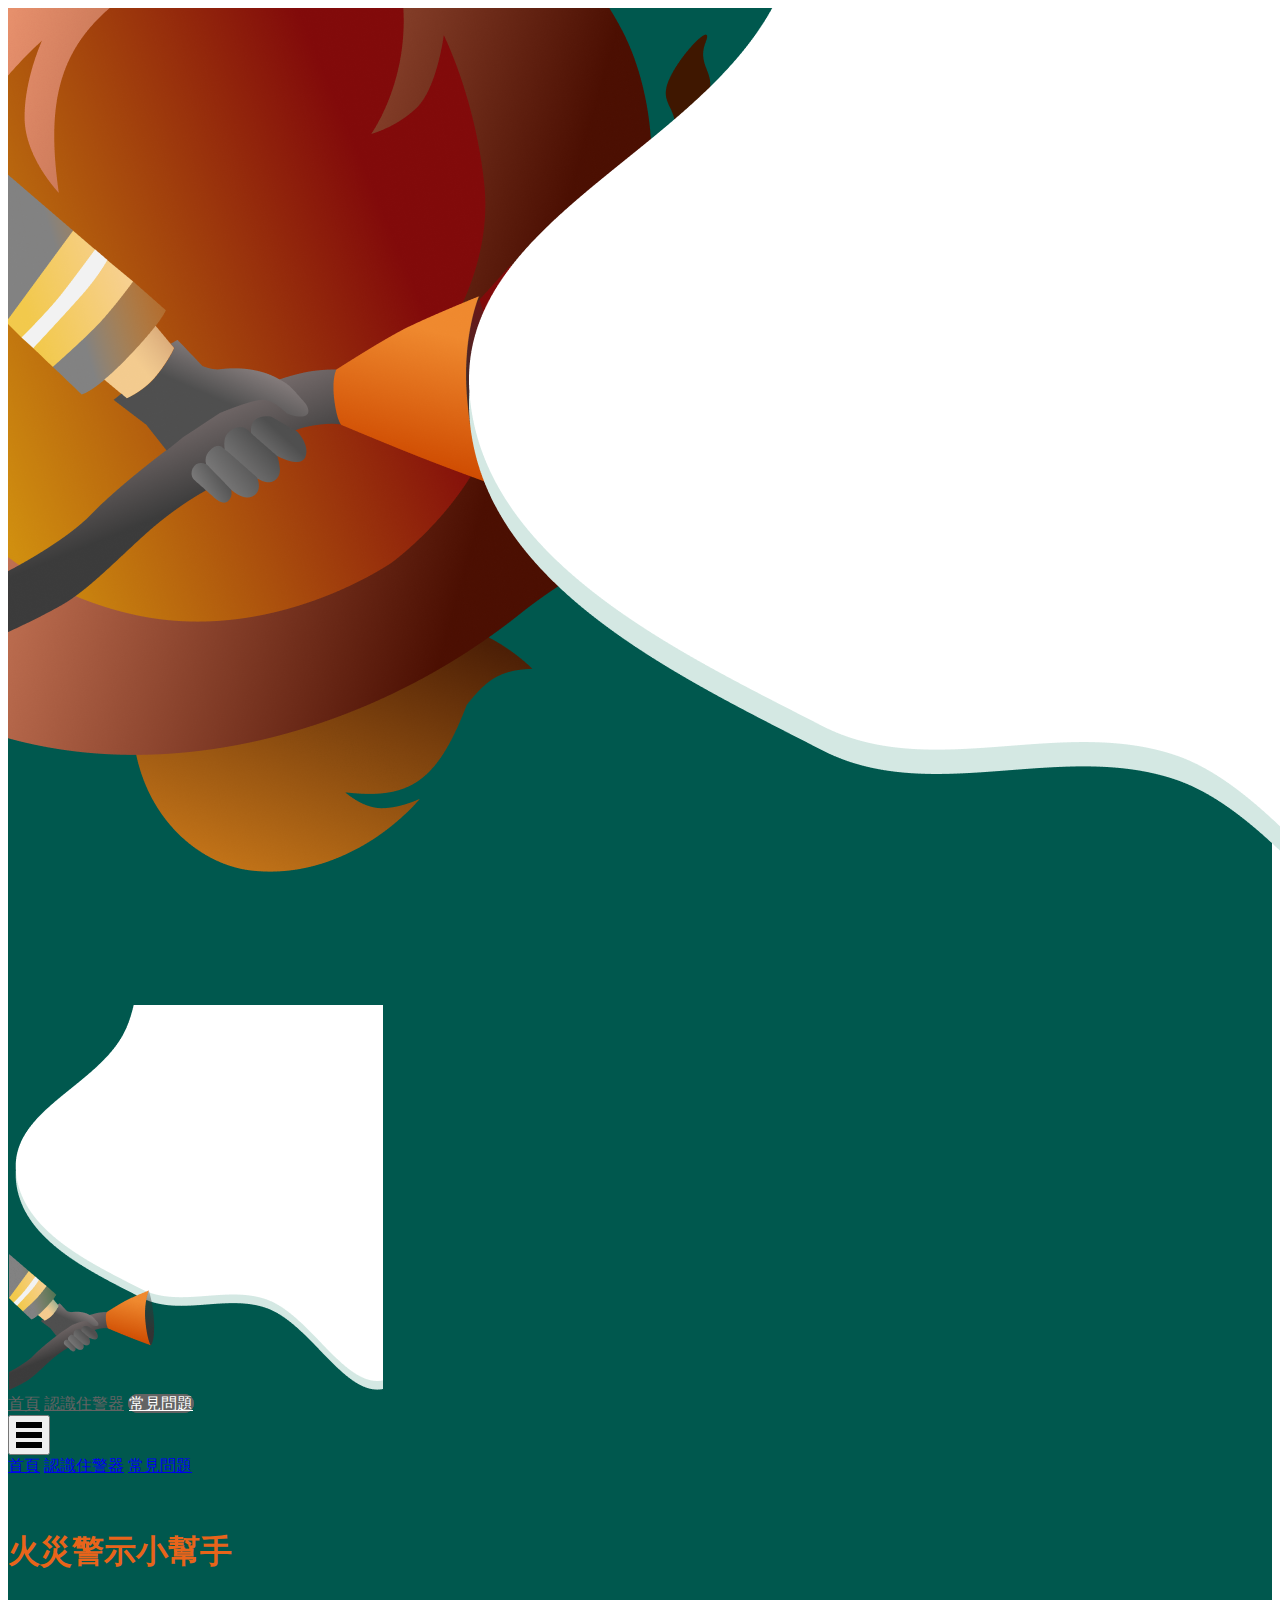
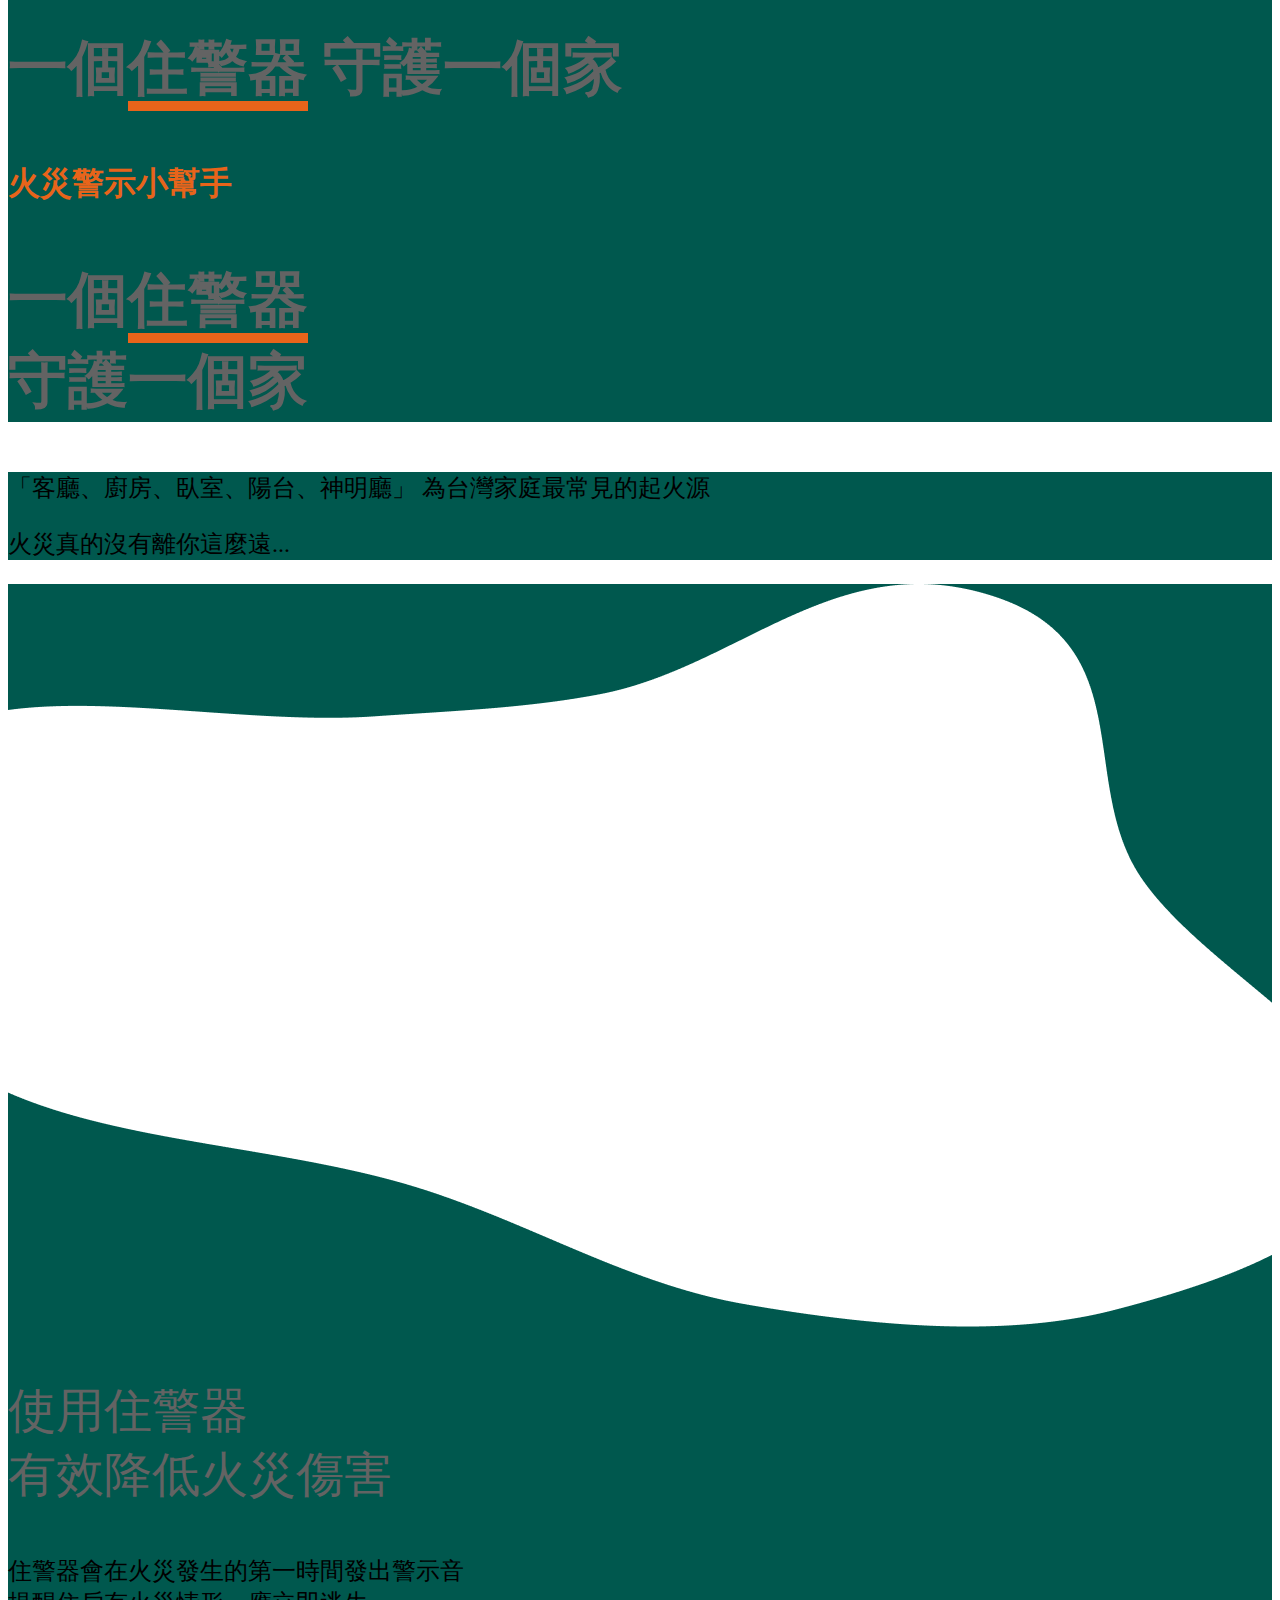
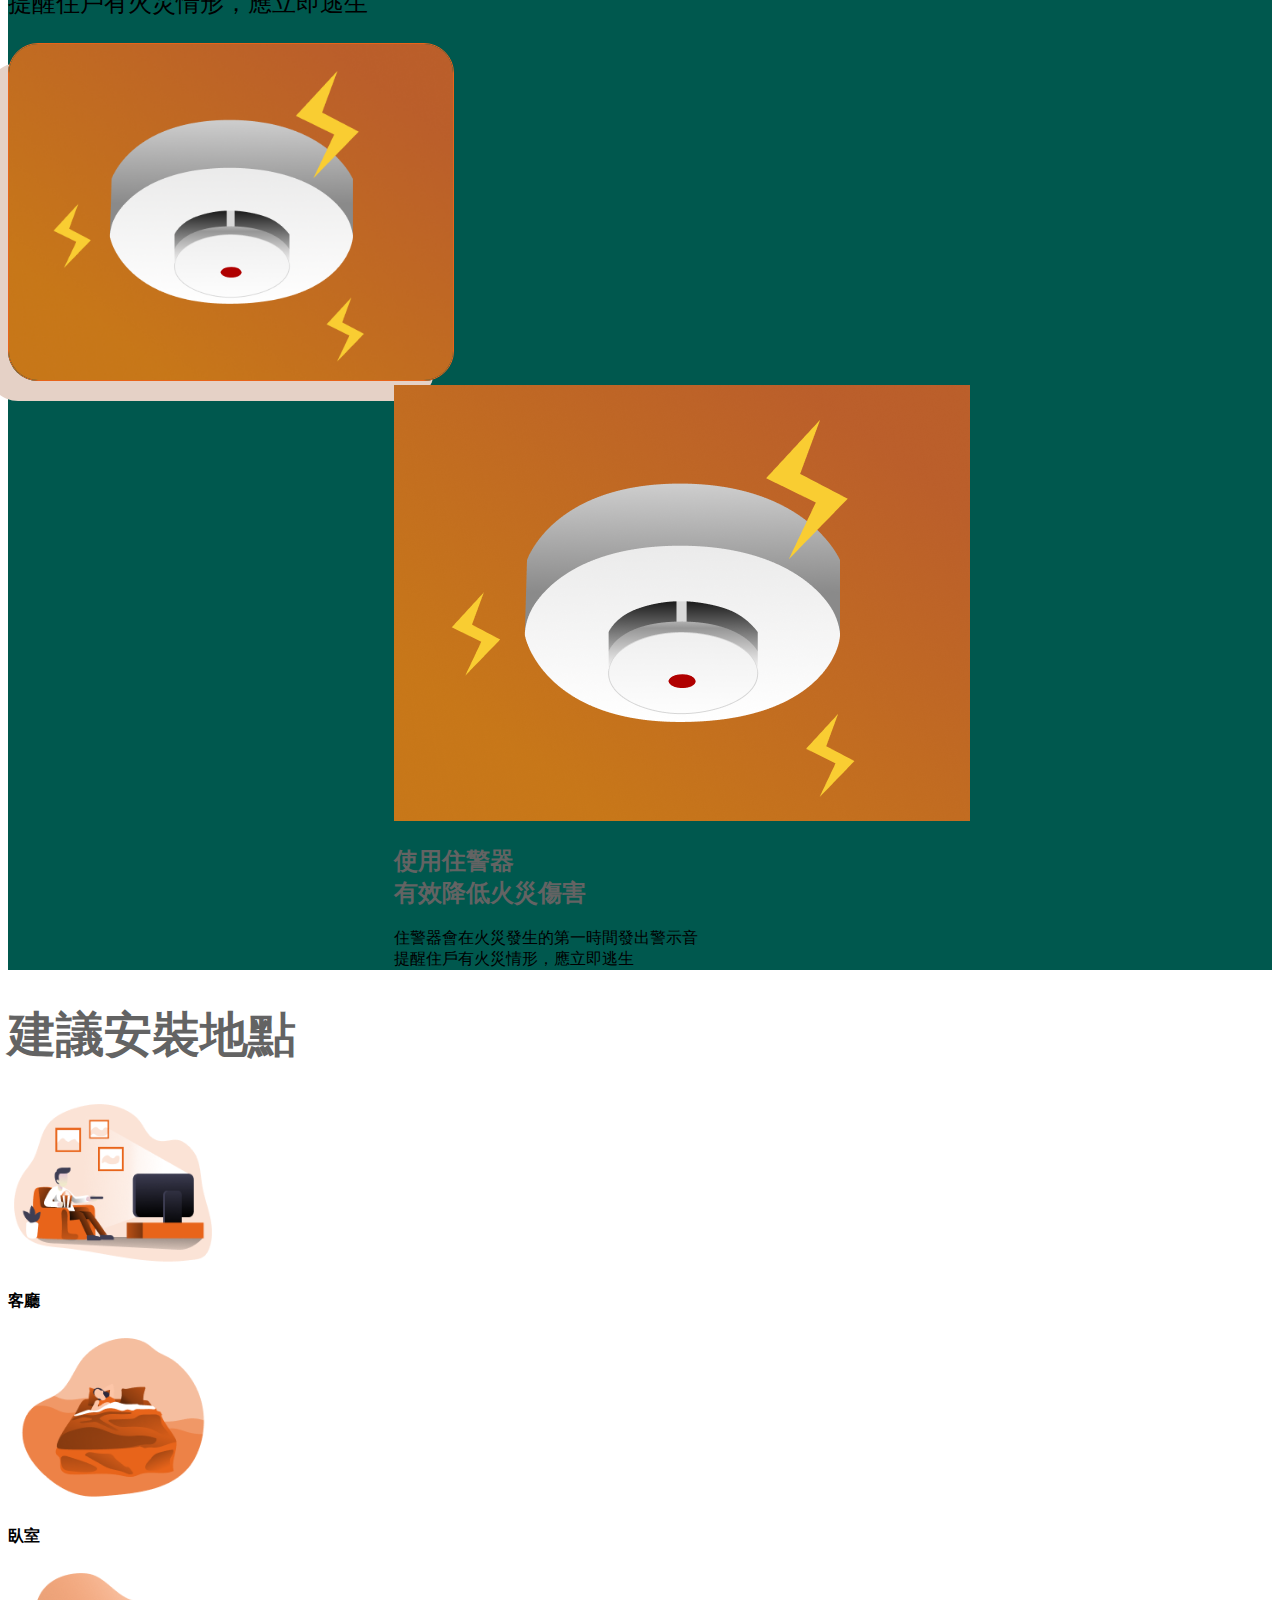
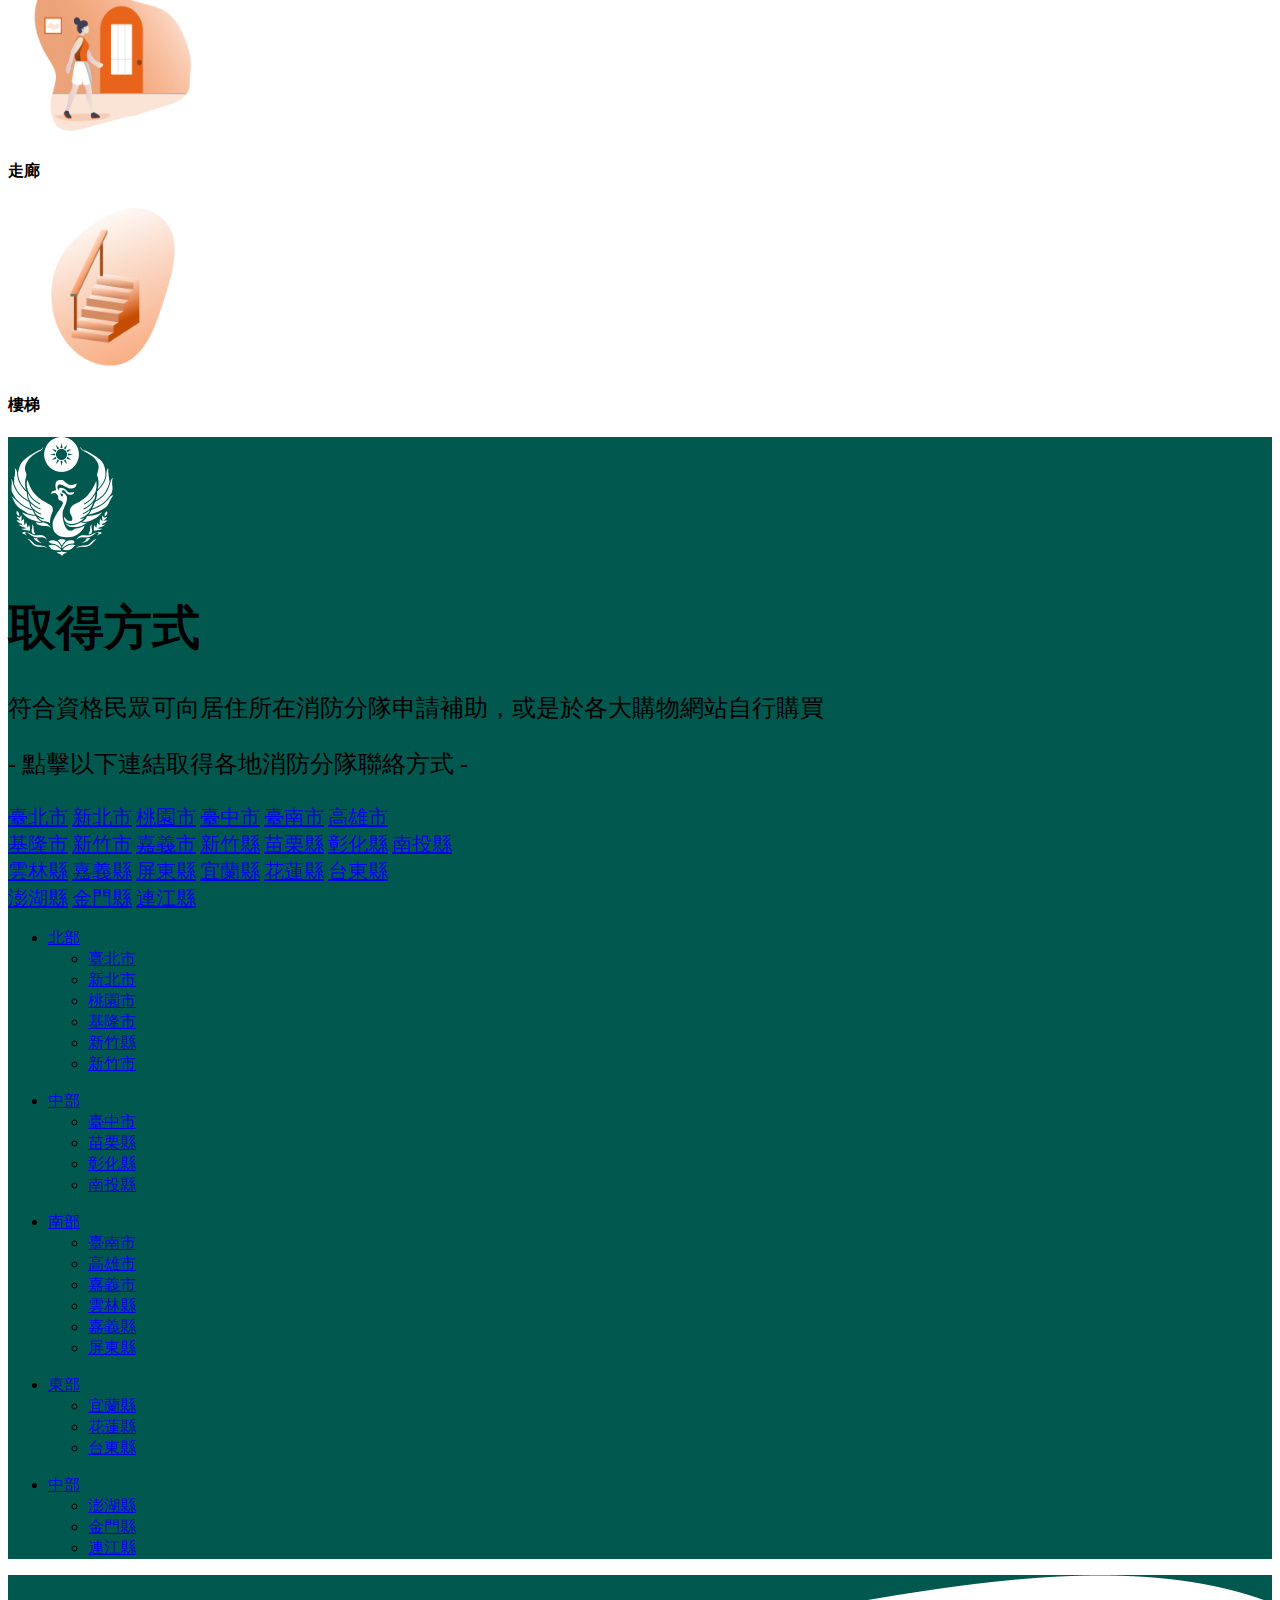
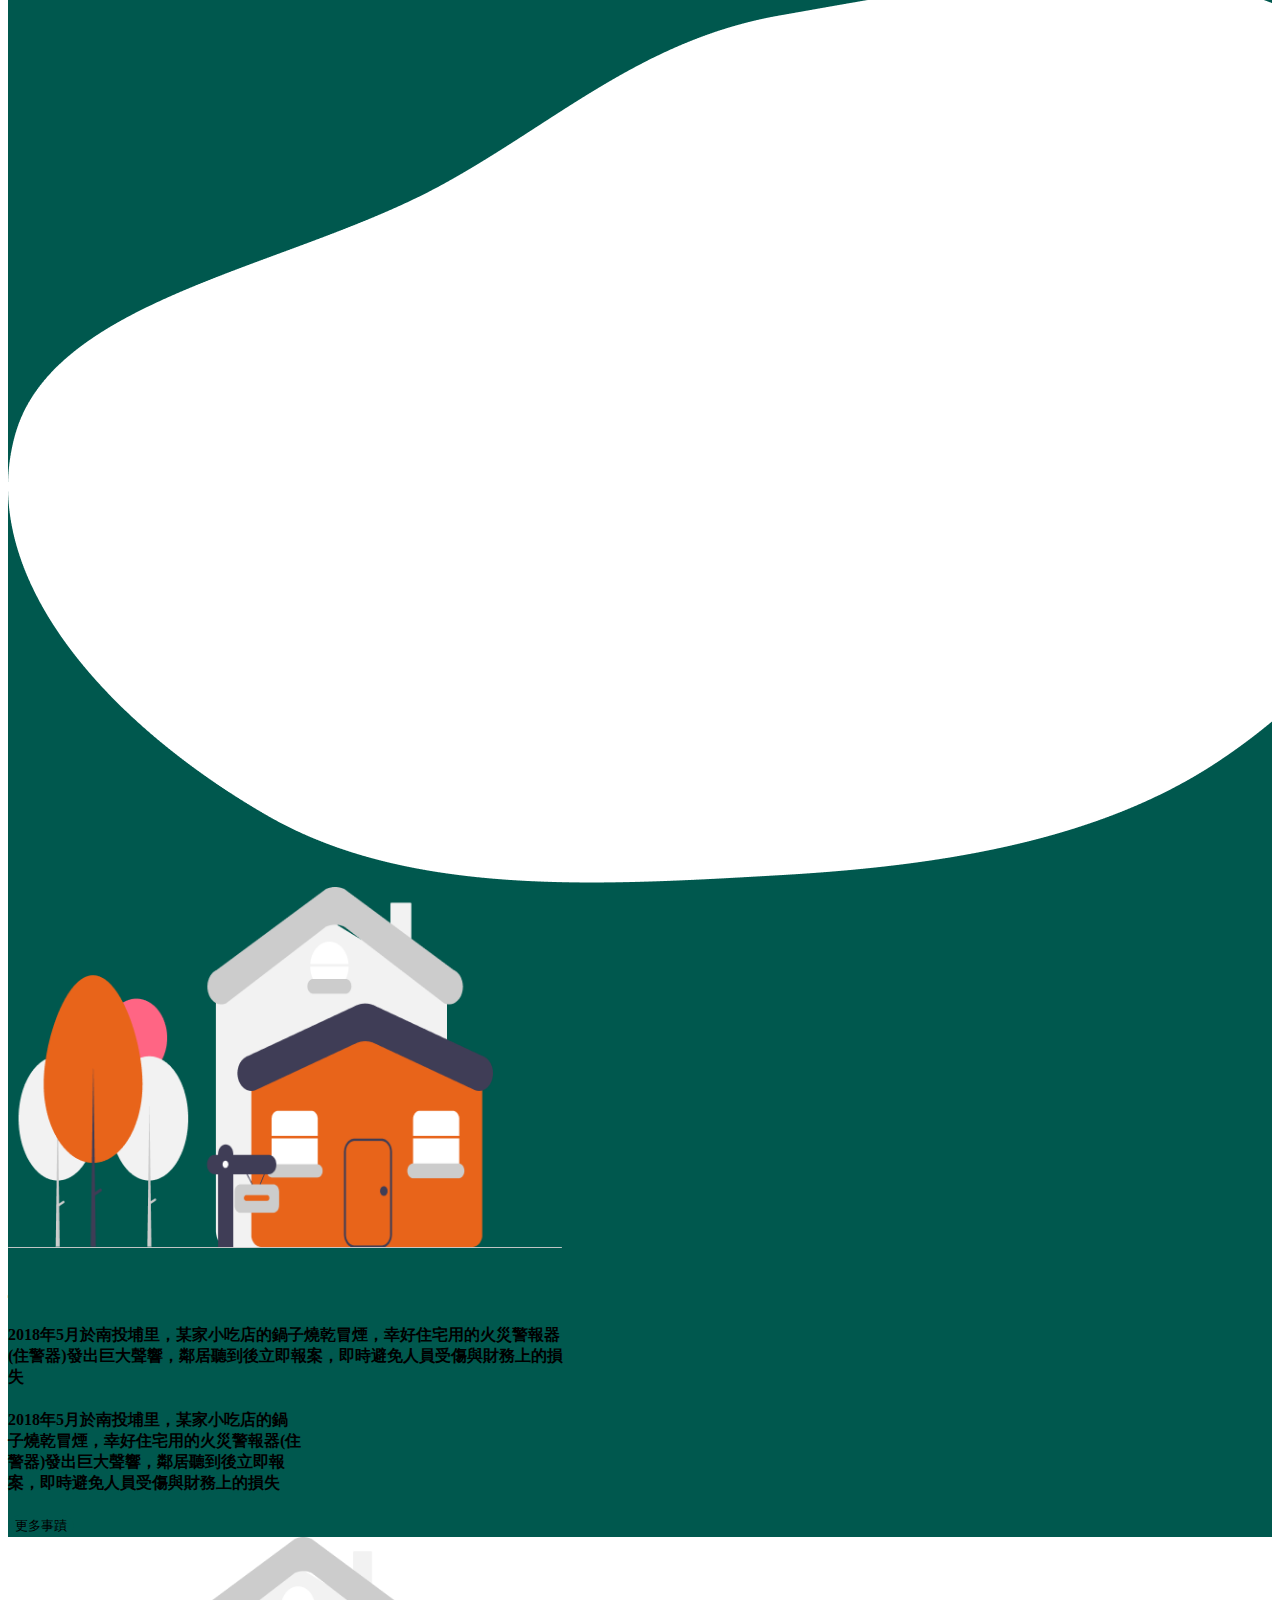
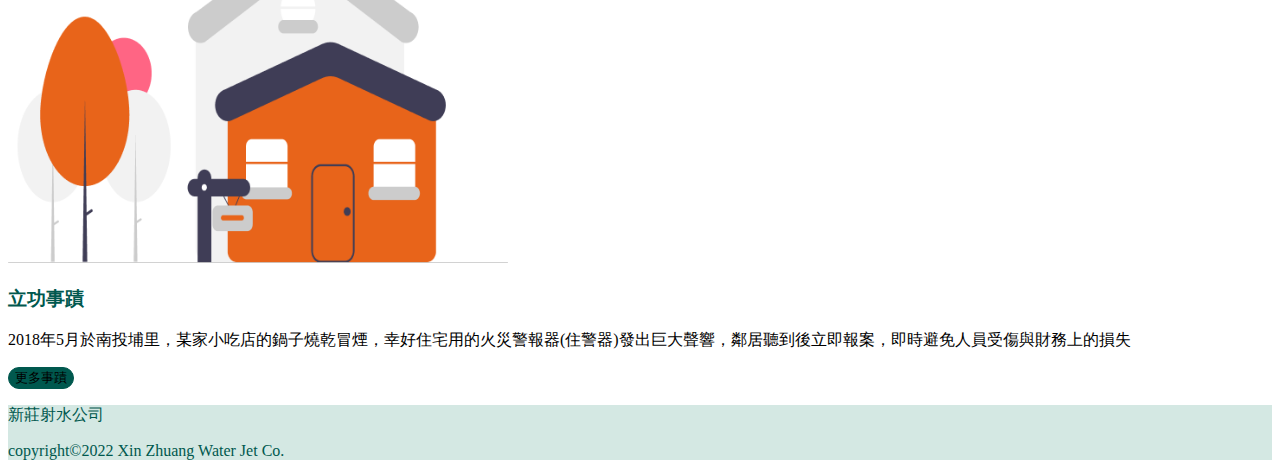
<file: index.html>
<!DOCTYPE html>
<html lang="en">
<head>
    <meta charset="UTF-8">
    <meta http-equiv="X-UA-Compatible" content="IE=edge">
    <meta name="description" content="讓大眾可以了解何謂住警器及住警器的相關知識">
    <meta name="keywords" content="住警器,新莊射水公司">
    <meta name="author" content="新莊射水公司">
    <meta name="viewport" content="width=device-width, initial-scale=1.0">
    <title>首頁</title>
    <link rel="icon" type="image/x-icon" href="./image/4325956.png">
    <link rel="stylesheet" href="./css/style.css">
    <link href="https://cdn.jsdelivr.net/npm/bootstrap@5.3.0-alpha3/dist/css/bootstrap.min.css" rel="stylesheet" integrity="sha384-KK94CHFLLe+nY2dmCWGMq91rCGa5gtU4mk92HdvYe+M/SXH301p5ILy+dN9+nJOZ" crossorigin="anonymous">
    <script src="https://cdn.jsdelivr.net/npm/bootstrap@5.3.0-alpha3/dist/js/bootstrap.bundle.min.js" integrity="sha384-ENjdO4Dr2bkBIFxQpeoTz1HIcje39Wm4jDKdf19U8gI4ddQ3GYNS7NTKfAdVQSZe" crossorigin="anonymous"></script>
</head>
<body>
    <header class="bg-green  position-relative pb-4">
        <img class="w-100 d-md-block d-none" src="./image/hero-bg.png" alt="">
        <img class="w-100 d-md-none" src="./image/hero-sm.png" alt="">
        <nav class="position-fixed d-flex flex-row align-items-center mb-5 d-none d-lg-block" id="main-menu">
            <a href="./index.html" class="text-decoration-none fs-5 fw-bold darkgreen mx-4">首頁</a>
            <a href="./know.html" class="text-decoration-none fs-5 fw-bold darkgreen mx-4">認識住警器</a>
            <a href="./Question.html" class="text-decoration-none fs-5 fw-bold mx-2 px-4 py-2 question">常見問題</a>
        </nav>
        <nav class="position-absolute menu-btn d-lg-none">
            <button class="btn" type="button" data-bs-toggle="collapse" data-bs-target="#collapseExample" aria-expanded="false" aria-controls="collapseExample">
                <div>
                    <span class="bar"></span>
                    <span class="bar"></span>
                    <span class="bar"></span>
                </div>
            </button>
            <div class="collapse" id="collapseExample">
                <div class="card-body bg-green d-flex flex-column justify-content-center ps-1 pe-2 py-2">
                    <a href="./index.html" class="text-decoration-none fs-5 fw-bold mx-4 my-1 text-white">首頁</a>
                    <a href="./know.html" class="text-decoration-none fs-5 fw-bold mx-4 my-1 text-white">認識住警器</a>
                    <a href="./Question.html" class="text-decoration-none fs-5 fw-bold mx-4 my-1 text-white">常見問題</a>
                </div>
            </div>
        </nav>
        <div class="d-md-block d-none">
            <div class="position-absolute title d-flex flex-column align-items-end">
                <h5 class="orange fw-bold my-4 sub-title">火災警示小幫手</h5>
                <h2 class="darkgreen main-title fw-bold">一個<span class="special">住警器</span> 守護一個家</h2>
            </div>
        </div>
        <div class="d-md-none">
            <div class="position-absolute title d-flex flex-column align-items-end">
                <h5 class="orange fw-bold my-sm-2 my-3 sub-title">火災警示小幫手</h5>
                <h2 class="darkgreen main-title fw-bold">一個<span class="special">住警器</span><br>守護一個家</h2>
            </div>
        </div>
    </header>
    <section class="bg-green">
        <div class="container py-2">
            <p class="text-white fw-bold text-center my-3 banner">「客廳、廚房、臥室、陽台、神明廳」 為台灣家庭最常見的起火源</p>
            <p class="text-white fw-bold text-center my-3 banner">火災真的沒有離你這麼遠...</p>
        </div>
    </section>
    <section class="py-4 bg-green position-relative">
        <img class="w-100 d-none d-md-block" src="./image/Vector.png" alt="">
        <div class="d-md-block d-none">
            <div class="position-absolute method">
                <p class="fw-bold darkgreen method-title">使用住警器<br>有效降低火災傷害</p>
                <p class="fw-bold method-subtitle">住警器會在火災發生的第一時間發出警示音<br>提醒住戶有火災情形，應立即逃生</p>
            </div>
            <div class="position-absolute method-main-img">
                <img class="method-img" src="./image/alarm.png" alt="">
            </div>
        </div>
        <div class="d-md-none p-4">
            <div class="card border-0">
                <img src="./image/alarm.png" class="card-img-top" alt="...">
                <div class="card-body my-2">
                    <h2 class="card-text text-center fw-bold darkgreen">使用住警器<br>有效降低火災傷害</h2>
                    <p class="card-text text-center fw-bold">住警器會在火災發生的第一時間發出警示音<br>提醒住戶有火災情形，應立即逃生</p>
                </div>
            </div>
        </div>
    </section>
    <section class="my-5 py-5">
        <div class="mx-5">
            <h1 class="install text-center darkgreen fw-bold mb-5">建議安裝地點</h1>
            <div class="row row-cols-1 row-cols-md-4">
                <div class="col mb-5 text-center p-0">
                    <img class="mb-1 mb-md-3 install-img p-0" src="./image/Place1.png" alt="">
                    <h4 class="text-center install-text">客廳</h4>
                </div>
                <div class="col mb-5 text-center p-0">
                    <img class="mb-1 mb-md-3 install-img p-0" src="./image/Place2.png" alt="">
                    <h4 class="text-center install-text">臥室</h4>
                </div>
                <div class="col mb-5 text-center p-0">
                    <img class="mb-1 mb-md-3 install-img p-0" src="./image/Place3.png" alt="">
                    <h4 class="text-center install-text">走廊</h4>
                </div>
                <div class="col mb-5 text-center p-0">
                    <img class="mb-1 mb-md-3 install-img p-0" src="./image/Place4.png" alt="">
                    <h4 class="text-center install-text">樓梯</h4>
                </div>
            </div>
        </div>
    </section>
    <section class="bg-green p-5">
        <div class="container my-5">
            <div class="text-center mb-3">
                <img src="./image/Logo.png" alt="">
            </div>
            <div class="contact mb-5">
                <h1 class="contact-title text-center text-white">取得方式</h1>
                <p class="contact-text mb-1 text-center text-white">符合資格民眾可向居住所在消防分隊申請補助，或是於各大購物網站自行購買</p>
                <p class="contact-text mb-1 text-center text-white">- 點擊以下連結取得各地消防分隊聯絡方式 -</p>
            </div>
            <div class="location d-none d-lg-block">
                <div class="d-flex flex-row justify-content-center align-items-center my-3">
                    <a class="text-decoration-none text-white px-4 py-3 border border-white rounded-5 mx-2 location-link" href="#">臺北市</a>
                    <a class="text-decoration-none text-white px-4 py-3 border border-white rounded-5 mx-2 location-link" href="#">新北市</a>
                    <a class="text-decoration-none text-white px-4 py-3 border border-white rounded-5 mx-2 location-link" href="#">桃園市</a>
                    <a class="text-decoration-none text-white px-4 py-3 border border-white rounded-5 mx-2 location-link" href="#">臺中市</a>
                    <a class="text-decoration-none text-white px-4 py-3 border border-white rounded-5 mx-2 location-link" href="#">臺南市</a>
                    <a class="text-decoration-none text-white px-4 py-3 border border-white rounded-5 mx-2 location-link" href="#">高雄市</a>
                </div>
                <div class="d-flex flex-row justify-content-center align-items-center my-3">
                    <a class="text-decoration-none text-white px-4 py-3 border border-white rounded-5 mx-2 location-link" href="#">基隆市</a>
                    <a class="text-decoration-none text-white px-4 py-3 border border-white rounded-5 mx-2 location-link" href="#">新竹市</a>
                    <a class="text-decoration-none text-white px-4 py-3 border border-white rounded-5 mx-2 location-link" href="#">嘉義市</a>
                    <a class="text-decoration-none text-white px-4 py-3 border border-white rounded-5 mx-2 location-link" href="#">新竹縣</a>
                    <a class="text-decoration-none text-white px-4 py-3 border border-white rounded-5 mx-2 location-link" href="#">苗栗縣</a>
                    <a class="text-decoration-none text-white px-4 py-3 border border-white rounded-5 mx-2 location-link" href="#">彰化縣</a>
                    <a class="text-decoration-none text-white px-4 py-3 border border-white rounded-5 mx-2 location-link" href="#">南投縣</a>
                </div>
                <div class="d-flex flex-row justify-content-center align-items-center my-3">
                    <a class="text-decoration-none text-white px-4 py-3 border border-white rounded-5 mx-2 location-link" href="#">雲林縣</a>
                    <a class="text-decoration-none text-white px-4 py-3 border border-white rounded-5 mx-2 location-link" href="#">嘉義縣</a>
                    <a class="text-decoration-none text-white px-4 py-3 border border-white rounded-5 mx-2 location-link" href="#">屏東縣</a>
                    <a class="text-decoration-none text-white px-4 py-3 border border-white rounded-5 mx-2 location-link" href="#">宜蘭縣</a>
                    <a class="text-decoration-none text-white px-4 py-3 border border-white rounded-5 mx-2 location-link" href="#">花蓮縣</a>
                    <a class="text-decoration-none text-white px-4 py-3 border border-white rounded-5 mx-2 location-link" href="#">台東縣</a>
                </div>
                <div class="d-flex flex-row justify-content-center align-items-center my-3">
                    <a class="text-decoration-none text-white px-4 py-3 border border-white rounded-5 mx-2 location-link" href="#">澎湖縣</a>
                    <a class="text-decoration-none text-white px-4 py-3 border border-white rounded-5 mx-2 location-link" href="#">金門縣</a>
                    <a class="text-decoration-none text-white px-4 py-3 border border-white rounded-5 mx-2 location-link" href="#">連江縣</a>
                </div>
            </div>
            <div class="location-menu d-lg-none">
                <div class="row row-cols-1 row-cols-md-2">
                    <div class="col ">
                        <ul class="list-unstyled my-3">
                            <li class="nav-item dropdown">
                                <a class="nav-link mx-auto dropdown-toggle text-white py-3 px-4 border border-white rounded-5 mx-2 w-50 text-center map fw-bold" data-bs-toggle="dropdown" href="#" role="button" aria-expanded="false">北部</a>
                                <ul class="dropdown-menu">
                                  <li><a class="dropdown-item text-center" href="#">臺北市</a></li>
                                  <li><a class="dropdown-item text-center" href="#">新北市</a></li>
                                  <li><a class="dropdown-item text-center" href="#">桃園市</a></li>
                                  <li><a class="dropdown-item text-center" href="#">基隆市</a></li>
                                  <li><a class="dropdown-item text-center" href="#">新竹縣</a></li>
                                  <li><a class="dropdown-item text-center" href="#">新竹市</a></li>
                                </ul>
                            </li>
                        </ul>
                    </div>
                    <div class="col ">
                        <ul class="list-unstyled my-3">
                            <li class="nav-item dropdown">
                                <a class="nav-link mx-auto dropdown-toggle text-white py-3 px-4 border border-white rounded-5 mx-2 w-50 text-center map fw-bold" data-bs-toggle="dropdown" href="#" role="button" aria-expanded="false">中部</a>
                                <ul class="dropdown-menu">
                                  <li><a class="dropdown-item text-center" href="#">臺中市</a></li>
                                  <li><a class="dropdown-item text-center" href="#">苗栗縣</a></li>
                                  <li><a class="dropdown-item text-center" href="#">彰化縣</a></li>
                                  <li><a class="dropdown-item text-center" href="#">南投縣</a></li>
                                </ul>
                            </li>
                        </ul>
                    </div>
                    <div class="col ">
                        <ul class="list-unstyled my-3">
                            <li class="nav-item dropdown">
                                <a class="nav-link mx-auto dropdown-toggle text-white py-3 px-4 border border-white rounded-5 mx-2 w-50 text-center map fw-bold" data-bs-toggle="dropdown" href="#" role="button" aria-expanded="false">南部</a>
                                <ul class="dropdown-menu">
                                  <li><a class="dropdown-item text-center" href="#">臺南市</a></li>
                                  <li><a class="dropdown-item text-center" href="#">高雄市</a></li>
                                  <li><a class="dropdown-item text-center" href="#">嘉義市</a></li>
                                  <li><a class="dropdown-item text-center" href="#">雲林縣</a></li>
                                  <li><a class="dropdown-item text-center" href="#">嘉義縣</a></li>
                                  <li><a class="dropdown-item text-center" href="#">屏東縣</a></li>
                                </ul>
                            </li>
                        </ul>
                    </div>
                    <div class="col ">
                        <ul class="list-unstyled my-3">
                            <li class="nav-item dropdown">
                                <a class="nav-link mx-auto dropdown-toggle text-white py-3 px-4 border border-white rounded-5 mx-2 w-50 text-center map fw-bold" data-bs-toggle="dropdown" href="#" role="button" aria-expanded="false">東部</a>
                                <ul class="dropdown-menu">
                                  <li><a class="dropdown-item text-center" href="#">宜蘭縣</a></li>
                                  <li><a class="dropdown-item text-center" href="#">花蓮縣</a></li>
                                  <li><a class="dropdown-item text-center" href="#">台東縣</a></li>
                                </ul>
                            </li>
                        </ul>
                    </div>
                    <div class="col ">
                        <ul class="list-unstyled my-3">
                            <li class="nav-item dropdown">
                                <a class="nav-link mx-auto dropdown-toggle text-white py-3 px-4 border border-white rounded-5 mx-2 w-50 text-center map fw-bold" data-bs-toggle="dropdown" href="#" role="button" aria-expanded="false">中部</a>
                                <ul class="dropdown-menu">
                                  <li><a class="dropdown-item text-center" href="#">澎湖縣</a></li>
                                  <li><a class="dropdown-item text-center" href="#">金門縣</a></li>
                                  <li><a class="dropdown-item text-center" href="#">連江縣</a></li>
                                </ul>
                            </li>
                        </ul>
                    </div>
                </div>
            </div>
        </div>
    </section>
    <section class="bg-green pb-5">
        <div class="position-relative d-md-block d-none">
            <img class="w-100" src="./image/Vector (1).png" alt="">
            <div>
                <img class="position-absolute home" src="./image/news.png" alt="">
                <div class="position-absolute success">
                    <h2 class="text-bggreen mb-3">立功事蹟</h2>
                    <h4 class="fw-normal lh-base mb-4 d-xl-block d-none">2018年5月於南投埔里，某家小吃店的鍋子燒乾冒煙，幸好住宅用的火災警報器(住警器)發出巨大聲響，鄰居聽到後立即報案，即時避免人員受傷與財務上的損失</h4>
                    <h4 class="fw-normal lh-base mb-4 d-xl-none">2018年5月於南投埔里，某家小吃店的鍋<br>子燒乾冒煙，幸好住宅用的火災警報器(住<br>警器)發出巨大聲響，鄰居聽到後立即報<br>案，即時避免人員受傷與財務上的損失</h4>
                    <button type="button" class="other bg-green text-white px-4 py-2 fw-bold">更多事蹟</button>
                </div>
            </div>
        </div>
    </section>
    <section class="pb-5 pb-md-0 mt-5 mt-md-0">
        <div class="d-block d-md-none">
            <div class="container">
                <img class="mobile-img mb-4" src="./image/news.png" alt="">
                <h3 class="text-center mb-4 text-bggreen">立功事蹟</h3>
                <p class="text-center mb-4">2018年5月於南投埔里，某家小吃店的鍋子燒乾冒煙，幸好住宅用的火災警報器(住警器)發出巨大聲響，鄰居聽到後立即報案，即時避免人員受傷與財務上的損失</p>
                <div class="text-center">
                    <button type="button" class="other bg-green text-white px-4 py-2 fw-bold">更多事蹟</button>
                </div>
            </div>
        </div>
    </section>
    <footer class="py-3 text-center">
        <p class="m-0 fw-bold text-bggreen">新莊射水公司</p>
        <p class="m-0 fw-bold text-bggreen">copyright©2022 Xin Zhuang Water Jet Co.</p>
    </footer>
    <script src="./javascript/index.js"></script>
</body>
</html>
</file>
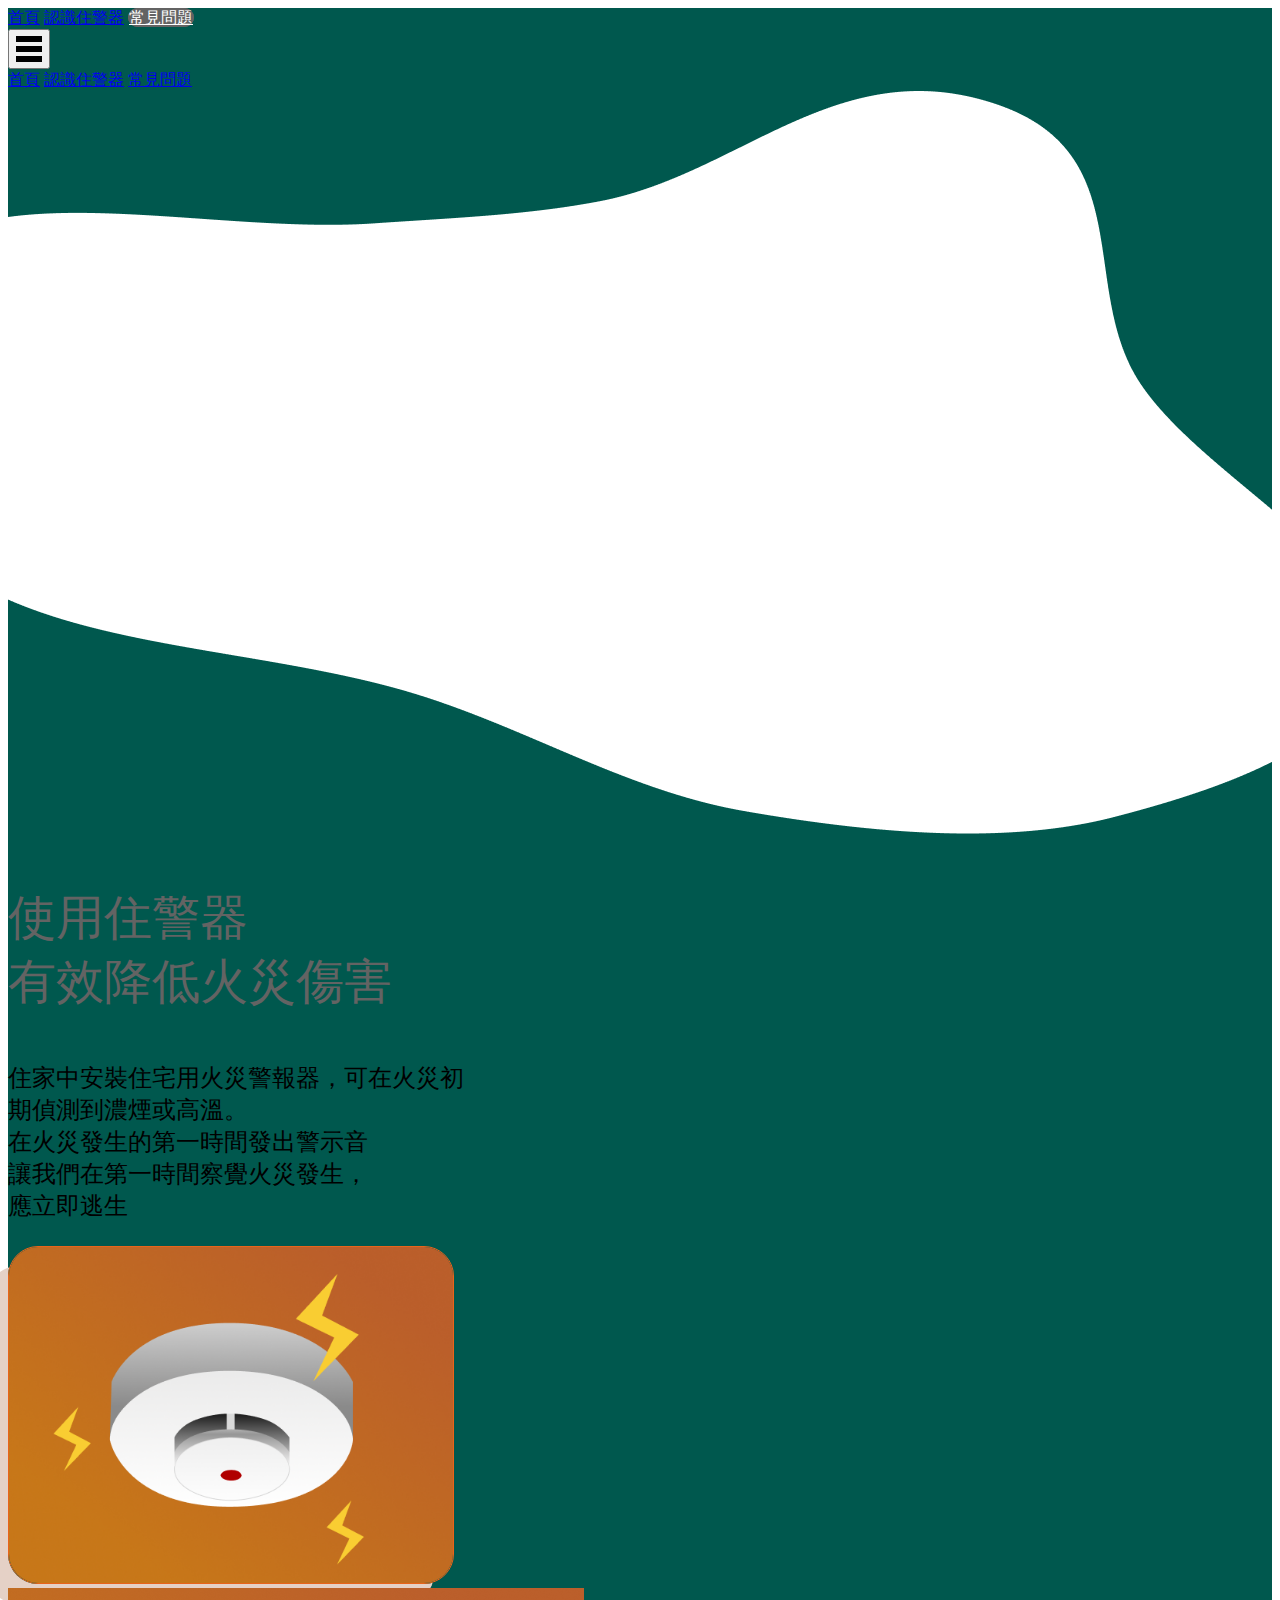
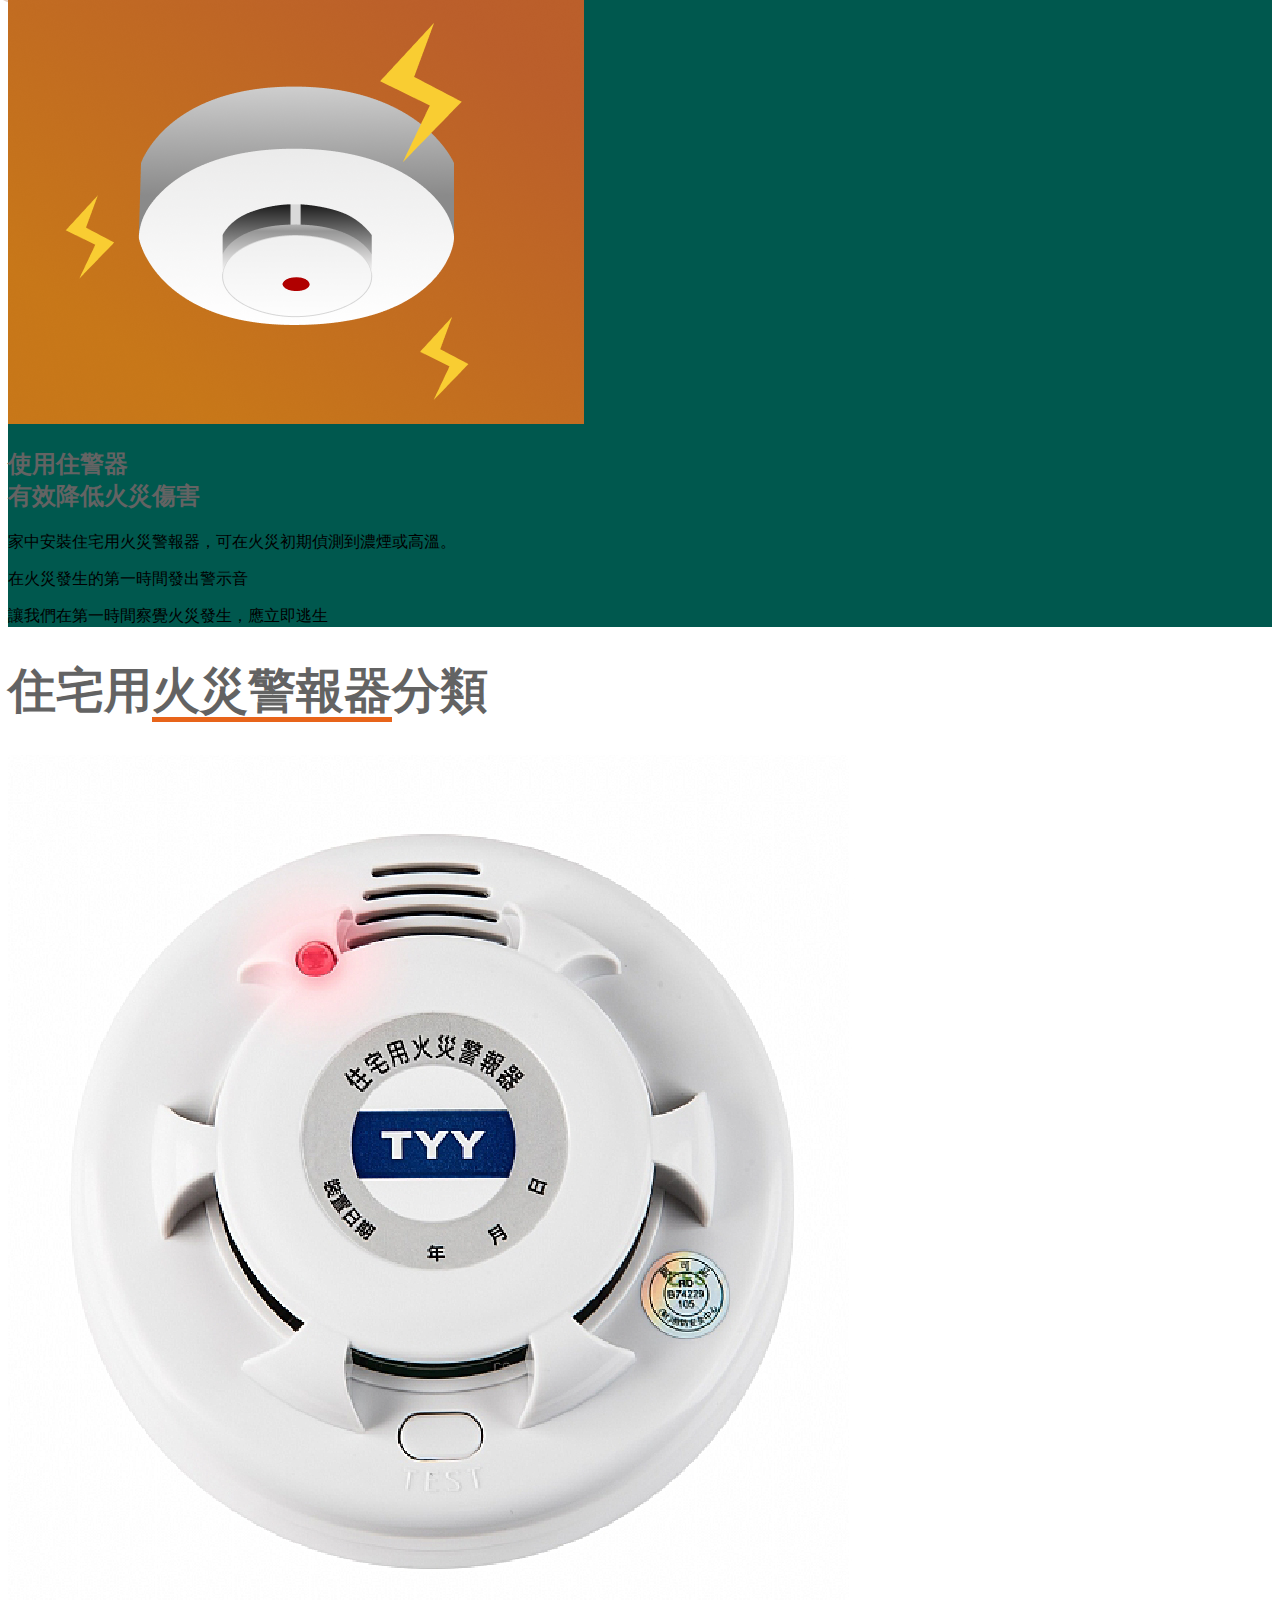
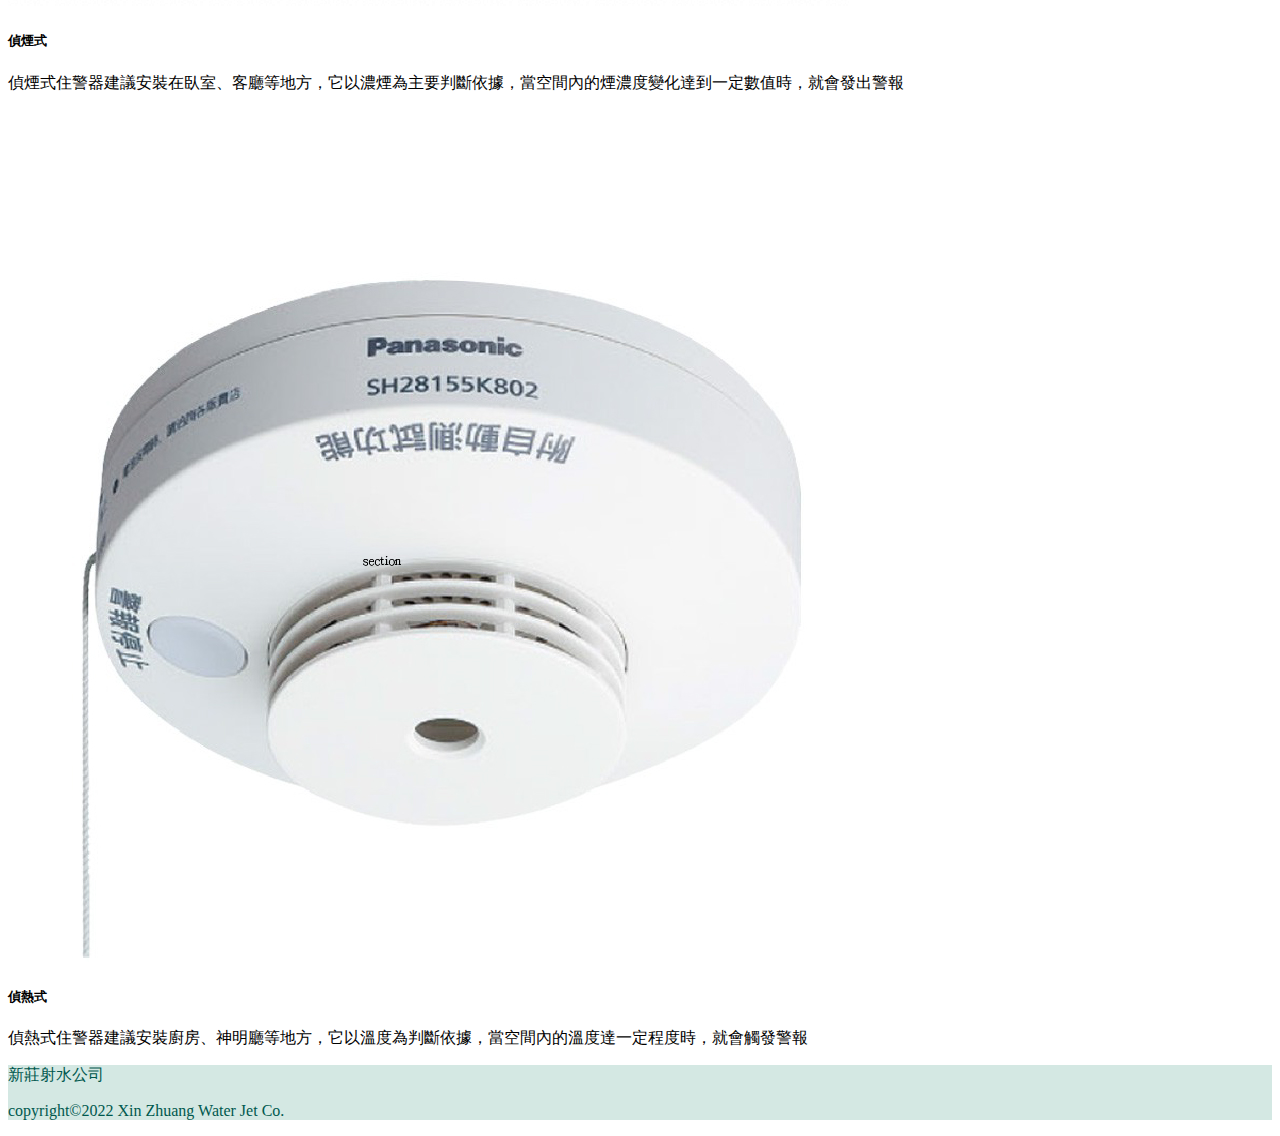
<file: know.html>
<!DOCTYPE html>
<html lang="en">
<head>
    <meta charset="UTF-8">
    <meta http-equiv="X-UA-Compatible" content="IE=edge">
    <meta name="viewport" content="width=device-width, initial-scale=1.0">
    <meta name="description" content="讓大眾可以了解何謂住警器及住警器的相關知識">
    <meta name="keywords" content="住警器,新莊射水公司">
    <meta name="author" content="新莊射水公司">
    <title>認識住警器</title>
    <link rel="icon" type="image/x-icon" href="./image/4325956.png">
    <link rel="stylesheet" href="./css/know.css">
    <link href="https://cdn.jsdelivr.net/npm/bootstrap@5.3.0-alpha3/dist/css/bootstrap.min.css" rel="stylesheet" integrity="sha384-KK94CHFLLe+nY2dmCWGMq91rCGa5gtU4mk92HdvYe+M/SXH301p5ILy+dN9+nJOZ" crossorigin="anonymous">
    <script src="https://cdn.jsdelivr.net/npm/bootstrap@5.3.0-alpha3/dist/js/bootstrap.bundle.min.js" integrity="sha384-ENjdO4Dr2bkBIFxQpeoTz1HIcje39Wm4jDKdf19U8gI4ddQ3GYNS7NTKfAdVQSZe" crossorigin="anonymous"></script>
</head>
<body>
    <header class="bg-green position-relative pb-5">
        <nav class="position-absolute d-flex flex-row align-items-center mb-5 d-none d-lg-block" id="main-menu">
            <a href="./index.html" class="text-decoration-none fs-5 fw-bold text-dark mx-4">首頁</a>
            <a href="./know.html" class="text-decoration-none fs-5 fw-bold text-dark mx-4">認識住警器</a>
            <a href="./Question.html" class="text-decoration-none fs-5 fw-bold mx-2 px-4 py-2 question">常見問題</a>
        </nav>
        <nav class="position-absolute menu-btn d-lg-none">
            <button class="btn" type="button" data-bs-toggle="collapse" data-bs-target="#collapseExample" aria-expanded="false" aria-controls="collapseExample">
                <div>
                    <span class="bar"></span>
                    <span class="bar"></span>
                    <span class="bar"></span>
                </div>
            </button>
            <div class="collapse" id="collapseExample">
                <div class="card-body bg-green d-flex flex-column justify-content-center ps-1 pe-2 py-2">
                    <a href="./index.html" class="text-decoration-none fs-5 fw-bold mx-4 my-1 text-white">首頁</a>
                    <a href="./know.html" class="text-decoration-none fs-5 fw-bold mx-4 my-1 text-white">認識住警器</a>
                    <a href="./Question.html" class="text-decoration-none fs-5 fw-bold mx-4 my-1 text-white">常見問題</a>
                </div>
            </div>
        </nav>
    </header>
    <section class="bg-green mb-5">
        <img class="w-100 d-none d-md-block" src="./image/Vector.png" alt="">
        <div class="d-md-block d-none">
            <div class="position-absolute method">
                <p class="fw-bold darkgreen method-title">使用住警器<br>有效降低火災傷害</p>
                <p class="method-subtitle">住家中安裝住宅用火災警報器，可在火災初<br>期偵測到濃煙或高溫。<br>在火災發生的第一時間發出警示音<br>讓我們在第一時間察覺火災發生，<br>應立即逃生</p>
            </div>
            <div class="position-absolute method-main-img">
                <img class="method-img" src="./image/alarm.png" alt="">
            </div>
        </div>
        <div class="d-md-none p-4 position-relative">
            <div class="card border-0">
                <img src="./image/alarm.png" class="card-img-top" alt="...">
                <div class="card-body my-2">
                    <h2 class="card-text text-center fw-bold darkgreen">使用住警器<br>有效降低火災傷害</h2>
                    <p class="card-text text-center fw-bold mb-1">家中安裝住宅用火災警報器，可在火災初期偵測到濃煙或高溫。</p>
                    <p class="card-text text-center fw-bold mb-1">在火災發生的第一時間發出警示音</p>
                    <p class="card-text text-center fw-bold mb-1">讓我們在第一時間察覺火災發生，應立即逃生</p>
                </div>
            </div>
        </div>
    </section>
    <section class="mb-5">
        <h1 class="title darkgreen fw-bold text-center mb-5">住宅用<span class="orange">火災警報器</span>分類</h1>
        <div class="container">
            <div class="row row-cols-1 row-cols-md-2">
                <div class="col mb-3">
                    <div class="card">
                        <img src="./image/firealarm_smoke.jpg" class="card-img-top" alt="...">
                        <div class="card-body">
                          <h5 class="card-text">偵煙式</h5>
                          <p class="card-text">偵煙式住警器建議安裝在臥室、客廳等地方，它以濃煙為主要判斷依據，當空間內的煙濃度變化達到一定數值時，就會發出警報</p>
                        </div>
                    </div>
                </div>
                <div class="col mb-3">
                    <div class="card">
                        <img src="./image/firealarm_temp.jpg" class="card-img-top" alt="...">
                        <div class="card-body">
                          <h5 class="card-text">偵熱式</h5>
                          <p class="card-text">偵熱式住警器建議安裝廚房、神明廳等地方，它以溫度為判斷依據，當空間內的溫度達一定程度時，就會觸發警報</p>
                        </div>
                    </div>
                </div>
            </div>
        </div>
    </section>
    <footer class="py-3 text-center">
        <p class="m-0 fw-bold text-bggreen">新莊射水公司</p>
        <p class="m-0 fw-bold text-bggreen">copyright©2022 Xin Zhuang Water Jet Co.</p>
    </footer>
    <script src="./javascript/index.js"></script>
</body>
</html>
</file>
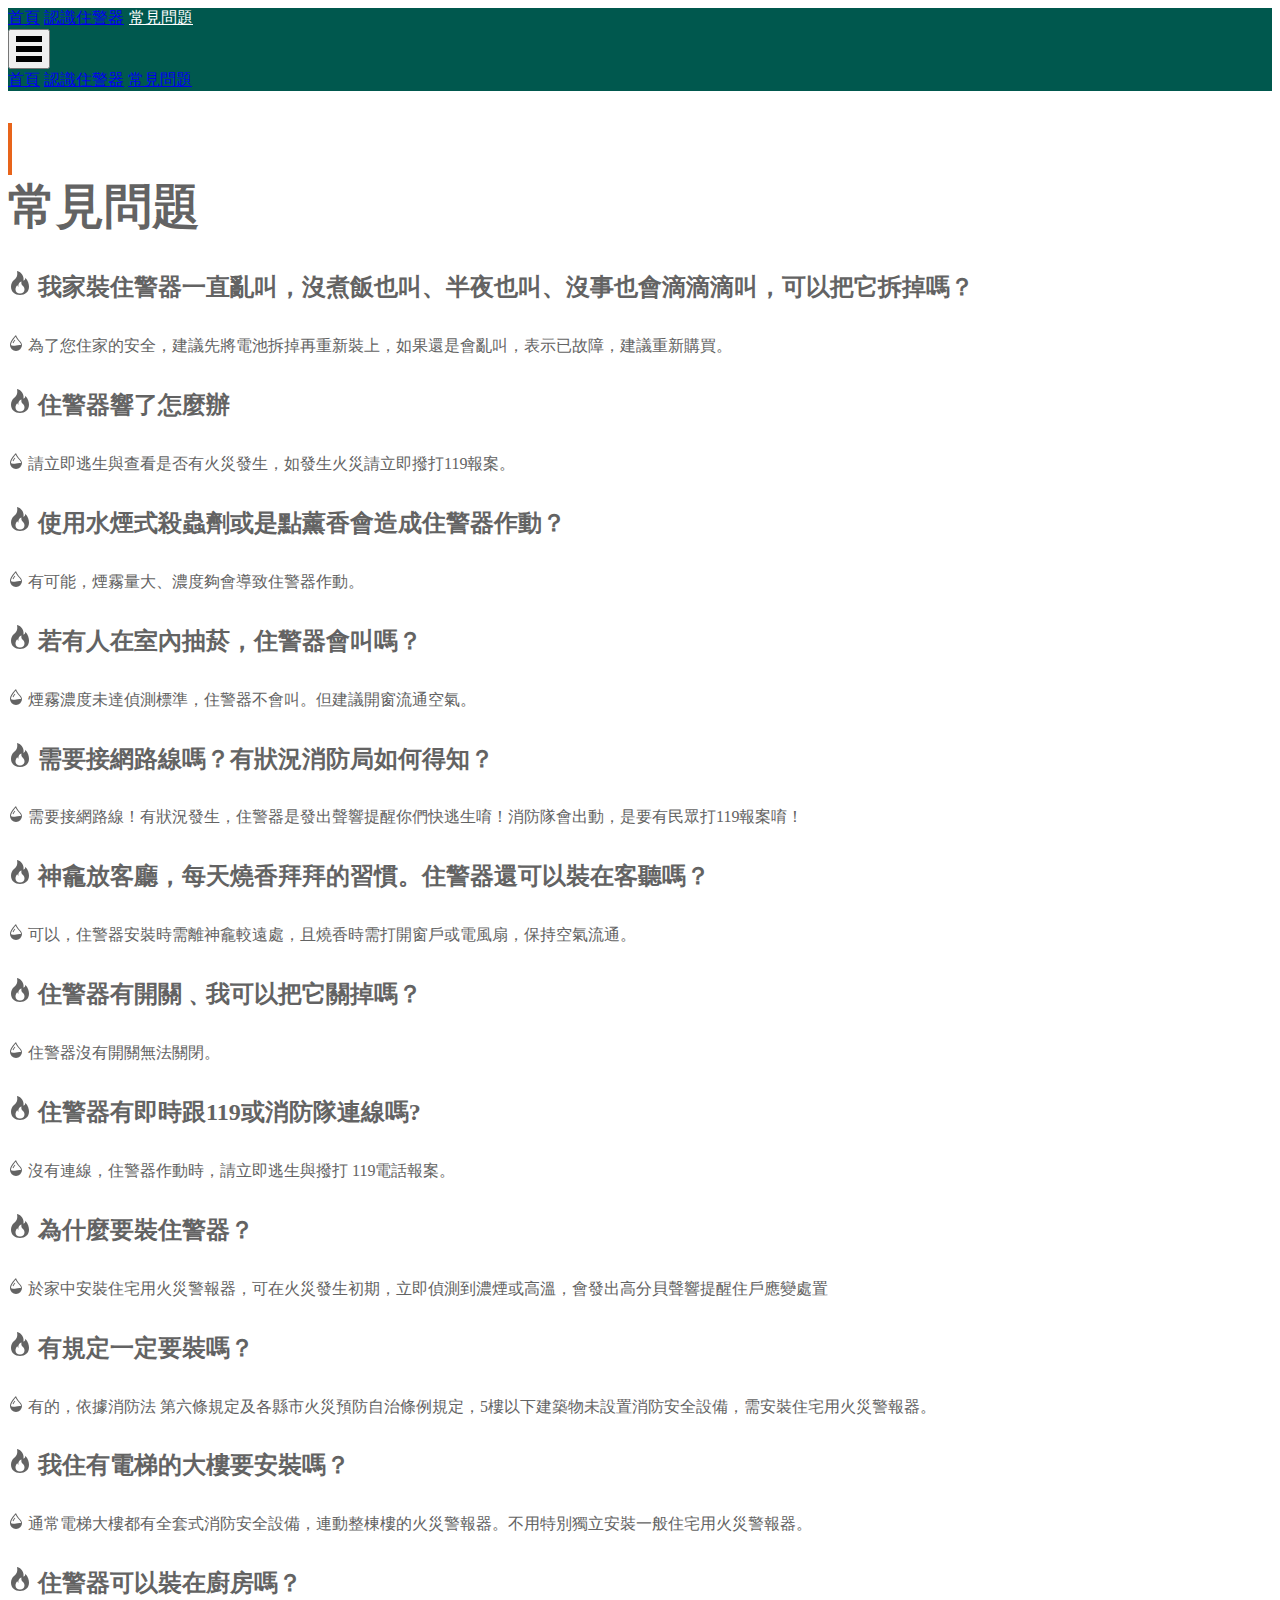
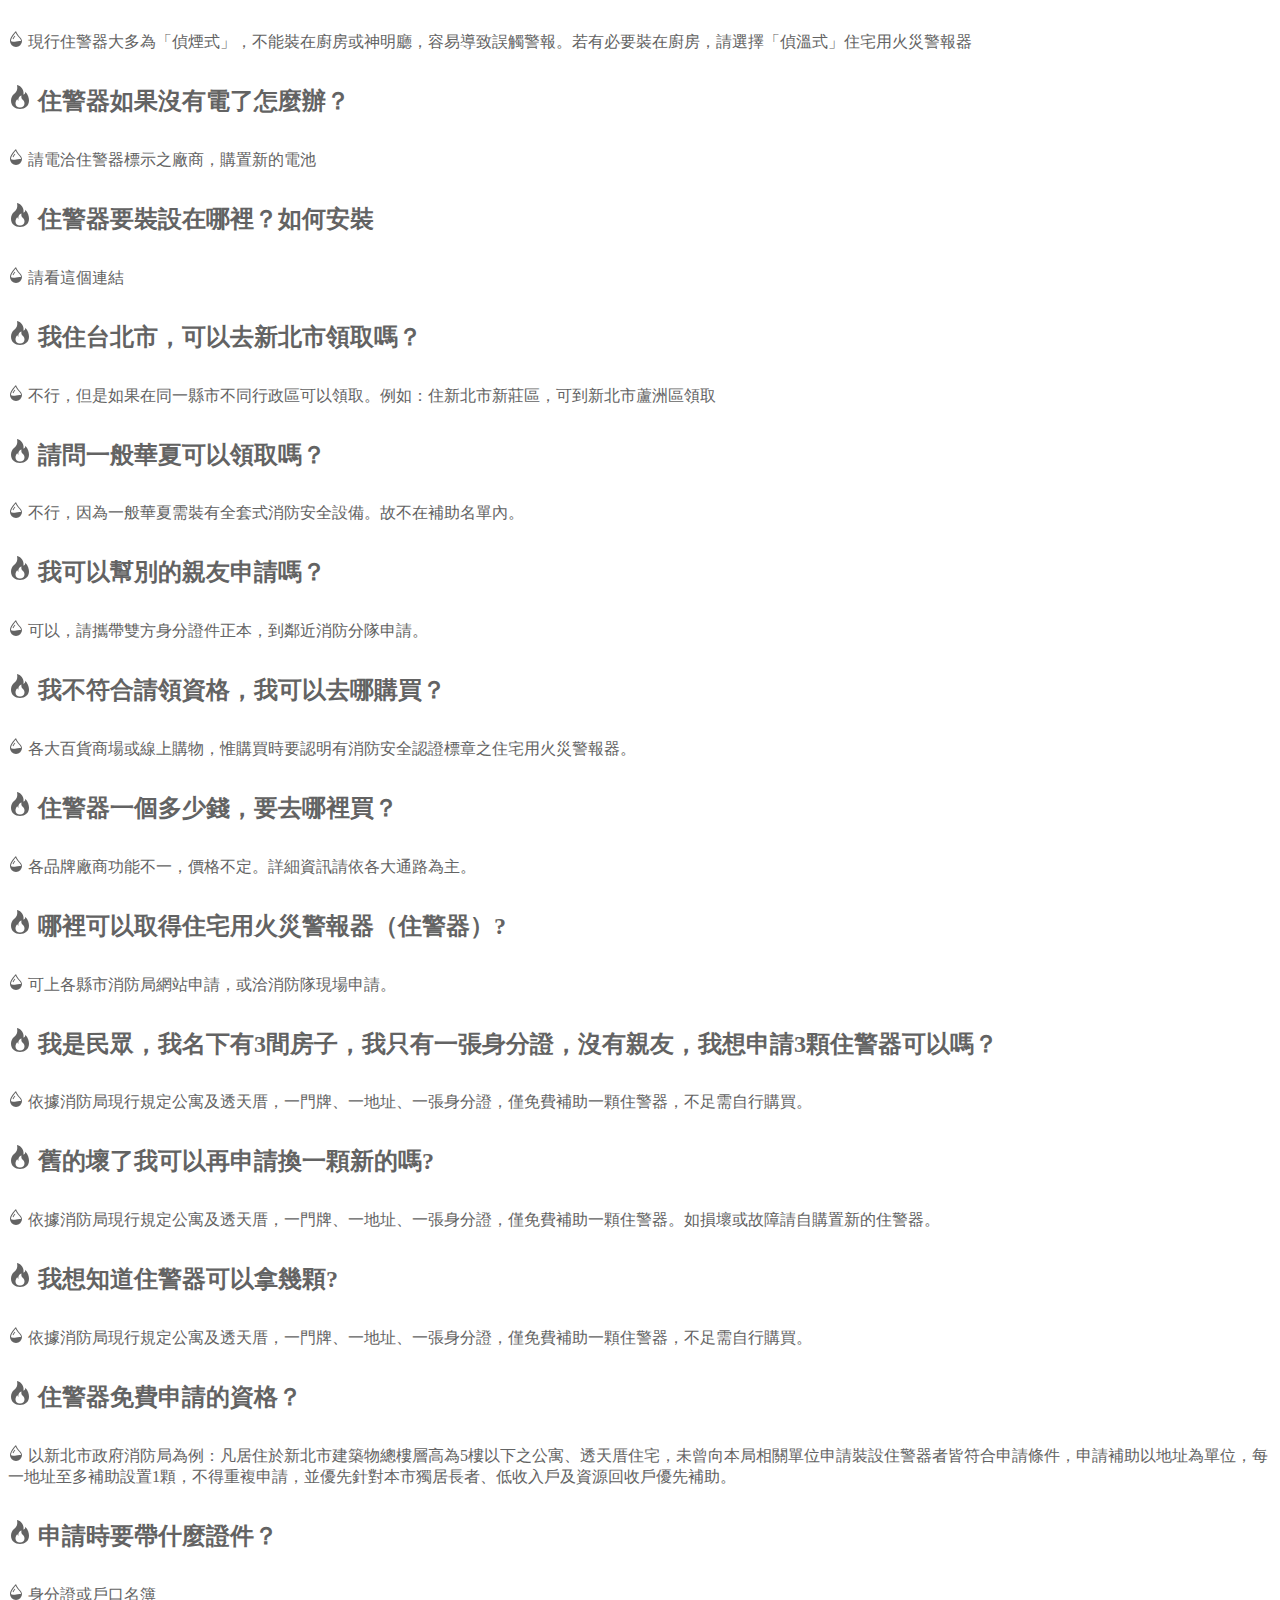
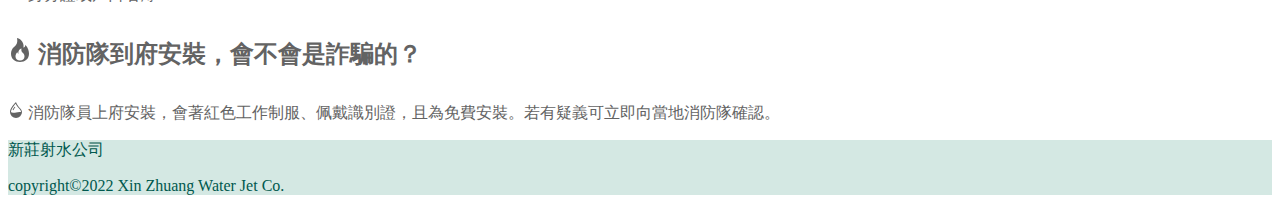
<file: Question.html>
<!DOCTYPE html>
<html lang="en">
<head>
    <meta charset="UTF-8">
    <meta http-equiv="X-UA-Compatible" content="IE=edge">
    <meta name="viewport" content="width=device-width, initial-scale=1.0">
    <meta name="description" content="讓大眾可以了解何謂住警器及住警器的相關知識">
    <meta name="keywords" content="住警器,新莊射水公司">
    <meta name="author" content="新莊射水公司">
    <title>常見問題</title>
    <link rel="icon" type="image/x-icon" href="./image/4325956.png">
    <link rel="stylesheet" href="./css/Question.css">
    <link href="https://cdn.jsdelivr.net/npm/bootstrap@5.3.0-alpha3/dist/css/bootstrap.min.css" rel="stylesheet" integrity="sha384-KK94CHFLLe+nY2dmCWGMq91rCGa5gtU4mk92HdvYe+M/SXH301p5ILy+dN9+nJOZ" crossorigin="anonymous">
    <script src="https://cdn.jsdelivr.net/npm/bootstrap@5.3.0-alpha3/dist/js/bootstrap.bundle.min.js" integrity="sha384-ENjdO4Dr2bkBIFxQpeoTz1HIcje39Wm4jDKdf19U8gI4ddQ3GYNS7NTKfAdVQSZe" crossorigin="anonymous"></script>
</head>
<body>
    <header class="bg-green position-relative pb-5 mb-5">
        <nav class="position-absolute d-flex flex-row align-items-center mb-5 d-none d-lg-block" id="main-menu">
            <a href="./index.html" class="text-decoration-none fs-5 fw-bold text-dark mx-4">首頁</a>
            <a href="./know.html" class="text-decoration-none fs-5 fw-bold text-dark mx-4">認識住警器</a>
            <a href="./Question.html" class="text-decoration-none fs-5 fw-bold mx-2 px-4 py-2 question">常見問題</a>
        </nav>
        <nav class="position-absolute menu-btn d-lg-none">
            <button class="btn" type="button" data-bs-toggle="collapse" data-bs-target="#collapseExample" aria-expanded="false" aria-controls="collapseExample">
                <div>
                    <span class="bar"></span>
                    <span class="bar"></span>
                    <span class="bar"></span>
                </div>
            </button>
            <div class="collapse" id="collapseExample">
                <div class="card-body bg-green d-flex flex-column justify-content-center ps-1 pe-2 py-2">
                    <a href="./index.html" class="text-decoration-none fs-5 fw-bold mx-4 my-1 text-white">首頁</a>
                    <a href="./know.html" class="text-decoration-none fs-5 fw-bold mx-4 my-1 text-white">認識住警器</a>
                    <a href="./Question.html" class="text-decoration-none fs-5 fw-bold mx-4 my-1 text-white">常見問題</a>
                </div>
            </div>
        </nav>
    </header>
    <section>
        <div class="container px-lg-5">
            <h1 class="title darkgreen fw-bold d-flex mb-3 mb-lg-4">常見問題</h1>
            <div class="mb-4">
                <h4 class="darkgreen mb-1 main-question">
                    <svg xmlns="http://www.w3.org/2000/svg" fill="currentColor" class="bi bi-fire fire" viewBox="0 0 16 16">
                        <path d="M8 16c3.314 0 6-2 6-5.5 0-1.5-.5-4-2.5-6 .25 1.5-1.25 2-1.25 2C11 4 9 .5 6 0c.357 2 .5 4-2 6-1.25 1-2 2.729-2 4.5C2 14 4.686 16 8 16Zm0-1c-1.657 0-3-1-3-2.75 0-.75.25-2 1.25-3C6.125 10 7 10.5 7 10.5c-.375-1.25.5-3.25 2-3.5-.179 1-.25 2 1 3 .625.5 1 1.364 1 2.25C11 14 9.657 15 8 15Z"/>
                    </svg>
                    我家裝住警器一直亂叫，沒煮飯也叫、半夜也叫、沒事也會滴滴滴叫，可以把它拆掉嗎？
                </h4>
                <p class="darkgreen">
                    <svg xmlns="http://www.w3.org/2000/svg" fill="currentColor" class="bi bi-droplet-half water" viewBox="0 0 16 16">
                        <path fill-rule="evenodd" d="M7.21.8C7.69.295 8 0 8 0c.109.363.234.708.371 1.038.812 1.946 2.073 3.35 3.197 4.6C12.878 7.096 14 8.345 14 10a6 6 0 0 1-12 0C2 6.668 5.58 2.517 7.21.8zm.413 1.021A31.25 31.25 0 0 0 5.794 3.99c-.726.95-1.436 2.008-1.96 3.07C3.304 8.133 3 9.138 3 10c0 0 2.5 1.5 5 .5s5-.5 5-.5c0-1.201-.796-2.157-2.181-3.7l-.03-.032C9.75 5.11 8.5 3.72 7.623 1.82z"/>
                        <path fill-rule="evenodd" d="M4.553 7.776c.82-1.641 1.717-2.753 2.093-3.13l.708.708c-.29.29-1.128 1.311-1.907 2.87l-.894-.448z"/>
                    </svg>
                    為了您住家的安全，建議先將電池拆掉再重新裝上，如果還是會亂叫，表示已故障，建議重新購買。
                </p>
            </div>
            <div class="mb-4">
                <h4 class="darkgreen mb-1 main-question">
                    <svg xmlns="http://www.w3.org/2000/svg" fill="currentColor" class="bi bi-fire fire" viewBox="0 0 16 16">
                        <path d="M8 16c3.314 0 6-2 6-5.5 0-1.5-.5-4-2.5-6 .25 1.5-1.25 2-1.25 2C11 4 9 .5 6 0c.357 2 .5 4-2 6-1.25 1-2 2.729-2 4.5C2 14 4.686 16 8 16Zm0-1c-1.657 0-3-1-3-2.75 0-.75.25-2 1.25-3C6.125 10 7 10.5 7 10.5c-.375-1.25.5-3.25 2-3.5-.179 1-.25 2 1 3 .625.5 1 1.364 1 2.25C11 14 9.657 15 8 15Z"/>
                    </svg>
                    住警器響了怎麼辦
                </h4>
                <p class="darkgreen">
                    <svg xmlns="http://www.w3.org/2000/svg" fill="currentColor" class="bi bi-droplet-half water" viewBox="0 0 16 16">
                        <path fill-rule="evenodd" d="M7.21.8C7.69.295 8 0 8 0c.109.363.234.708.371 1.038.812 1.946 2.073 3.35 3.197 4.6C12.878 7.096 14 8.345 14 10a6 6 0 0 1-12 0C2 6.668 5.58 2.517 7.21.8zm.413 1.021A31.25 31.25 0 0 0 5.794 3.99c-.726.95-1.436 2.008-1.96 3.07C3.304 8.133 3 9.138 3 10c0 0 2.5 1.5 5 .5s5-.5 5-.5c0-1.201-.796-2.157-2.181-3.7l-.03-.032C9.75 5.11 8.5 3.72 7.623 1.82z"/>
                        <path fill-rule="evenodd" d="M4.553 7.776c.82-1.641 1.717-2.753 2.093-3.13l.708.708c-.29.29-1.128 1.311-1.907 2.87l-.894-.448z"/>
                    </svg>
                    請立即逃生與查看是否有火災發生，如發生火災請立即撥打119報案。
                </p>
            </div>
            <div class="mb-4">
                <h4 class="darkgreen mb-1 main-question">
                    <svg xmlns="http://www.w3.org/2000/svg" fill="currentColor" class="bi bi-fire fire" viewBox="0 0 16 16">
                        <path d="M8 16c3.314 0 6-2 6-5.5 0-1.5-.5-4-2.5-6 .25 1.5-1.25 2-1.25 2C11 4 9 .5 6 0c.357 2 .5 4-2 6-1.25 1-2 2.729-2 4.5C2 14 4.686 16 8 16Zm0-1c-1.657 0-3-1-3-2.75 0-.75.25-2 1.25-3C6.125 10 7 10.5 7 10.5c-.375-1.25.5-3.25 2-3.5-.179 1-.25 2 1 3 .625.5 1 1.364 1 2.25C11 14 9.657 15 8 15Z"/>
                    </svg>
                    使用水煙式殺蟲劑或是點薰香會造成住警器作動？
                </h4>
                <p class="darkgreen">
                    <svg xmlns="http://www.w3.org/2000/svg" fill="currentColor" class="bi bi-droplet-half water" viewBox="0 0 16 16">
                        <path fill-rule="evenodd" d="M7.21.8C7.69.295 8 0 8 0c.109.363.234.708.371 1.038.812 1.946 2.073 3.35 3.197 4.6C12.878 7.096 14 8.345 14 10a6 6 0 0 1-12 0C2 6.668 5.58 2.517 7.21.8zm.413 1.021A31.25 31.25 0 0 0 5.794 3.99c-.726.95-1.436 2.008-1.96 3.07C3.304 8.133 3 9.138 3 10c0 0 2.5 1.5 5 .5s5-.5 5-.5c0-1.201-.796-2.157-2.181-3.7l-.03-.032C9.75 5.11 8.5 3.72 7.623 1.82z"/>
                        <path fill-rule="evenodd" d="M4.553 7.776c.82-1.641 1.717-2.753 2.093-3.13l.708.708c-.29.29-1.128 1.311-1.907 2.87l-.894-.448z"/>
                    </svg>
                    有可能，煙霧量大、濃度夠會導致住警器作動。
                </p>
            </div>
            <div class="mb-4">
                <h4 class="darkgreen mb-1 main-question">
                    <svg xmlns="http://www.w3.org/2000/svg" fill="currentColor" class="bi bi-fire fire" viewBox="0 0 16 16">
                        <path d="M8 16c3.314 0 6-2 6-5.5 0-1.5-.5-4-2.5-6 .25 1.5-1.25 2-1.25 2C11 4 9 .5 6 0c.357 2 .5 4-2 6-1.25 1-2 2.729-2 4.5C2 14 4.686 16 8 16Zm0-1c-1.657 0-3-1-3-2.75 0-.75.25-2 1.25-3C6.125 10 7 10.5 7 10.5c-.375-1.25.5-3.25 2-3.5-.179 1-.25 2 1 3 .625.5 1 1.364 1 2.25C11 14 9.657 15 8 15Z"/>
                    </svg>
                    若有人在室內抽菸，住警器會叫嗎？
                </h4>
                <p class="darkgreen">
                    <svg xmlns="http://www.w3.org/2000/svg" fill="currentColor" class="bi bi-droplet-half water" viewBox="0 0 16 16">
                        <path fill-rule="evenodd" d="M7.21.8C7.69.295 8 0 8 0c.109.363.234.708.371 1.038.812 1.946 2.073 3.35 3.197 4.6C12.878 7.096 14 8.345 14 10a6 6 0 0 1-12 0C2 6.668 5.58 2.517 7.21.8zm.413 1.021A31.25 31.25 0 0 0 5.794 3.99c-.726.95-1.436 2.008-1.96 3.07C3.304 8.133 3 9.138 3 10c0 0 2.5 1.5 5 .5s5-.5 5-.5c0-1.201-.796-2.157-2.181-3.7l-.03-.032C9.75 5.11 8.5 3.72 7.623 1.82z"/>
                        <path fill-rule="evenodd" d="M4.553 7.776c.82-1.641 1.717-2.753 2.093-3.13l.708.708c-.29.29-1.128 1.311-1.907 2.87l-.894-.448z"/>
                    </svg>
                    煙霧濃度未達偵測標準，住警器不會叫。但建議開窗流通空氣。
                </p>
            </div>
            <div class="mb-4">
                <h4 class="darkgreen mb-1 main-question">
                    <svg xmlns="http://www.w3.org/2000/svg" fill="currentColor" class="bi bi-fire fire" viewBox="0 0 16 16">
                        <path d="M8 16c3.314 0 6-2 6-5.5 0-1.5-.5-4-2.5-6 .25 1.5-1.25 2-1.25 2C11 4 9 .5 6 0c.357 2 .5 4-2 6-1.25 1-2 2.729-2 4.5C2 14 4.686 16 8 16Zm0-1c-1.657 0-3-1-3-2.75 0-.75.25-2 1.25-3C6.125 10 7 10.5 7 10.5c-.375-1.25.5-3.25 2-3.5-.179 1-.25 2 1 3 .625.5 1 1.364 1 2.25C11 14 9.657 15 8 15Z"/>
                    </svg>
                    需要接網路線嗎？有狀況消防局如何得知？
                </h4>
                <p class="darkgreen">
                    <svg xmlns="http://www.w3.org/2000/svg" fill="currentColor" class="bi bi-droplet-half water" viewBox="0 0 16 16">
                        <path fill-rule="evenodd" d="M7.21.8C7.69.295 8 0 8 0c.109.363.234.708.371 1.038.812 1.946 2.073 3.35 3.197 4.6C12.878 7.096 14 8.345 14 10a6 6 0 0 1-12 0C2 6.668 5.58 2.517 7.21.8zm.413 1.021A31.25 31.25 0 0 0 5.794 3.99c-.726.95-1.436 2.008-1.96 3.07C3.304 8.133 3 9.138 3 10c0 0 2.5 1.5 5 .5s5-.5 5-.5c0-1.201-.796-2.157-2.181-3.7l-.03-.032C9.75 5.11 8.5 3.72 7.623 1.82z"/>
                        <path fill-rule="evenodd" d="M4.553 7.776c.82-1.641 1.717-2.753 2.093-3.13l.708.708c-.29.29-1.128 1.311-1.907 2.87l-.894-.448z"/>
                    </svg>
                    需要接網路線！有狀況發生，住警器是發出聲響提醒你們快逃生唷！消防隊會出動，是要有民眾打119報案唷！
                </p>
            </div>
            <div class="mb-4">
                <h4 class="darkgreen mb-1 main-question">
                    <svg xmlns="http://www.w3.org/2000/svg" fill="currentColor" class="bi bi-fire fire" viewBox="0 0 16 16">
                        <path d="M8 16c3.314 0 6-2 6-5.5 0-1.5-.5-4-2.5-6 .25 1.5-1.25 2-1.25 2C11 4 9 .5 6 0c.357 2 .5 4-2 6-1.25 1-2 2.729-2 4.5C2 14 4.686 16 8 16Zm0-1c-1.657 0-3-1-3-2.75 0-.75.25-2 1.25-3C6.125 10 7 10.5 7 10.5c-.375-1.25.5-3.25 2-3.5-.179 1-.25 2 1 3 .625.5 1 1.364 1 2.25C11 14 9.657 15 8 15Z"/>
                    </svg>
                    神龕放客廳，每天燒香拜拜的習慣。住警器還可以裝在客聽嗎？
                </h4>
                <p class="darkgreen">
                    <svg xmlns="http://www.w3.org/2000/svg" fill="currentColor" class="bi bi-droplet-half water" viewBox="0 0 16 16">
                        <path fill-rule="evenodd" d="M7.21.8C7.69.295 8 0 8 0c.109.363.234.708.371 1.038.812 1.946 2.073 3.35 3.197 4.6C12.878 7.096 14 8.345 14 10a6 6 0 0 1-12 0C2 6.668 5.58 2.517 7.21.8zm.413 1.021A31.25 31.25 0 0 0 5.794 3.99c-.726.95-1.436 2.008-1.96 3.07C3.304 8.133 3 9.138 3 10c0 0 2.5 1.5 5 .5s5-.5 5-.5c0-1.201-.796-2.157-2.181-3.7l-.03-.032C9.75 5.11 8.5 3.72 7.623 1.82z"/>
                        <path fill-rule="evenodd" d="M4.553 7.776c.82-1.641 1.717-2.753 2.093-3.13l.708.708c-.29.29-1.128 1.311-1.907 2.87l-.894-.448z"/>
                    </svg>
                    可以，住警器安裝時需離神龕較遠處，且燒香時需打開窗戶或電風扇，保持空氣流通。
                </p>
            </div>
            <div class="mb-4">
                <h4 class="darkgreen mb-1 main-question">
                    <svg xmlns="http://www.w3.org/2000/svg" fill="currentColor" class="bi bi-fire fire" viewBox="0 0 16 16">
                        <path d="M8 16c3.314 0 6-2 6-5.5 0-1.5-.5-4-2.5-6 .25 1.5-1.25 2-1.25 2C11 4 9 .5 6 0c.357 2 .5 4-2 6-1.25 1-2 2.729-2 4.5C2 14 4.686 16 8 16Zm0-1c-1.657 0-3-1-3-2.75 0-.75.25-2 1.25-3C6.125 10 7 10.5 7 10.5c-.375-1.25.5-3.25 2-3.5-.179 1-.25 2 1 3 .625.5 1 1.364 1 2.25C11 14 9.657 15 8 15Z"/>
                    </svg>
                    住警器有開關﹑我可以把它關掉嗎？
                </h4>
                <p class="darkgreen">
                    <svg xmlns="http://www.w3.org/2000/svg" fill="currentColor" class="bi bi-droplet-half water" viewBox="0 0 16 16">
                        <path fill-rule="evenodd" d="M7.21.8C7.69.295 8 0 8 0c.109.363.234.708.371 1.038.812 1.946 2.073 3.35 3.197 4.6C12.878 7.096 14 8.345 14 10a6 6 0 0 1-12 0C2 6.668 5.58 2.517 7.21.8zm.413 1.021A31.25 31.25 0 0 0 5.794 3.99c-.726.95-1.436 2.008-1.96 3.07C3.304 8.133 3 9.138 3 10c0 0 2.5 1.5 5 .5s5-.5 5-.5c0-1.201-.796-2.157-2.181-3.7l-.03-.032C9.75 5.11 8.5 3.72 7.623 1.82z"/>
                        <path fill-rule="evenodd" d="M4.553 7.776c.82-1.641 1.717-2.753 2.093-3.13l.708.708c-.29.29-1.128 1.311-1.907 2.87l-.894-.448z"/>
                    </svg>
                    住警器沒有開關無法關閉。
                </p>
            </div>
            <div class="mb-4">
                <h4 class="darkgreen mb-1 main-question">
                    <svg xmlns="http://www.w3.org/2000/svg" fill="currentColor" class="bi bi-fire fire" viewBox="0 0 16 16">
                        <path d="M8 16c3.314 0 6-2 6-5.5 0-1.5-.5-4-2.5-6 .25 1.5-1.25 2-1.25 2C11 4 9 .5 6 0c.357 2 .5 4-2 6-1.25 1-2 2.729-2 4.5C2 14 4.686 16 8 16Zm0-1c-1.657 0-3-1-3-2.75 0-.75.25-2 1.25-3C6.125 10 7 10.5 7 10.5c-.375-1.25.5-3.25 2-3.5-.179 1-.25 2 1 3 .625.5 1 1.364 1 2.25C11 14 9.657 15 8 15Z"/>
                    </svg>
                    住警器有即時跟119或消防隊連線嗎?
                </h4>
                <p class="darkgreen">
                    <svg xmlns="http://www.w3.org/2000/svg" fill="currentColor" class="bi bi-droplet-half water" viewBox="0 0 16 16">
                        <path fill-rule="evenodd" d="M7.21.8C7.69.295 8 0 8 0c.109.363.234.708.371 1.038.812 1.946 2.073 3.35 3.197 4.6C12.878 7.096 14 8.345 14 10a6 6 0 0 1-12 0C2 6.668 5.58 2.517 7.21.8zm.413 1.021A31.25 31.25 0 0 0 5.794 3.99c-.726.95-1.436 2.008-1.96 3.07C3.304 8.133 3 9.138 3 10c0 0 2.5 1.5 5 .5s5-.5 5-.5c0-1.201-.796-2.157-2.181-3.7l-.03-.032C9.75 5.11 8.5 3.72 7.623 1.82z"/>
                        <path fill-rule="evenodd" d="M4.553 7.776c.82-1.641 1.717-2.753 2.093-3.13l.708.708c-.29.29-1.128 1.311-1.907 2.87l-.894-.448z"/>
                    </svg>
                    沒有連線，住警器作動時，請立即逃生與撥打 119電話報案。
                </p>
            </div>
            <div class="mb-4">
                <h4 class="darkgreen mb-1 main-question">
                    <svg xmlns="http://www.w3.org/2000/svg" fill="currentColor" class="bi bi-fire fire" viewBox="0 0 16 16">
                        <path d="M8 16c3.314 0 6-2 6-5.5 0-1.5-.5-4-2.5-6 .25 1.5-1.25 2-1.25 2C11 4 9 .5 6 0c.357 2 .5 4-2 6-1.25 1-2 2.729-2 4.5C2 14 4.686 16 8 16Zm0-1c-1.657 0-3-1-3-2.75 0-.75.25-2 1.25-3C6.125 10 7 10.5 7 10.5c-.375-1.25.5-3.25 2-3.5-.179 1-.25 2 1 3 .625.5 1 1.364 1 2.25C11 14 9.657 15 8 15Z"/>
                    </svg>
                    為什麼要裝住警器？
                </h4>
                <p class="darkgreen">
                    <svg xmlns="http://www.w3.org/2000/svg" fill="currentColor" class="bi bi-droplet-half water" viewBox="0 0 16 16">
                        <path fill-rule="evenodd" d="M7.21.8C7.69.295 8 0 8 0c.109.363.234.708.371 1.038.812 1.946 2.073 3.35 3.197 4.6C12.878 7.096 14 8.345 14 10a6 6 0 0 1-12 0C2 6.668 5.58 2.517 7.21.8zm.413 1.021A31.25 31.25 0 0 0 5.794 3.99c-.726.95-1.436 2.008-1.96 3.07C3.304 8.133 3 9.138 3 10c0 0 2.5 1.5 5 .5s5-.5 5-.5c0-1.201-.796-2.157-2.181-3.7l-.03-.032C9.75 5.11 8.5 3.72 7.623 1.82z"/>
                        <path fill-rule="evenodd" d="M4.553 7.776c.82-1.641 1.717-2.753 2.093-3.13l.708.708c-.29.29-1.128 1.311-1.907 2.87l-.894-.448z"/>
                    </svg>
                    於家中安裝住宅用火災警報器，可在火災發生初期，立即偵測到濃煙或高溫，會發出高分貝聲響提醒住戶應變處置
                </p>
            </div>
            <div class="mb-4">
                <h4 class="darkgreen mb-1 main-question">
                    <svg xmlns="http://www.w3.org/2000/svg" fill="currentColor" class="bi bi-fire fire" viewBox="0 0 16 16">
                        <path d="M8 16c3.314 0 6-2 6-5.5 0-1.5-.5-4-2.5-6 .25 1.5-1.25 2-1.25 2C11 4 9 .5 6 0c.357 2 .5 4-2 6-1.25 1-2 2.729-2 4.5C2 14 4.686 16 8 16Zm0-1c-1.657 0-3-1-3-2.75 0-.75.25-2 1.25-3C6.125 10 7 10.5 7 10.5c-.375-1.25.5-3.25 2-3.5-.179 1-.25 2 1 3 .625.5 1 1.364 1 2.25C11 14 9.657 15 8 15Z"/>
                    </svg>
                    有規定一定要裝嗎？
                </h4>
                <p class="darkgreen">
                    <svg xmlns="http://www.w3.org/2000/svg" fill="currentColor" class="bi bi-droplet-half water" viewBox="0 0 16 16">
                        <path fill-rule="evenodd" d="M7.21.8C7.69.295 8 0 8 0c.109.363.234.708.371 1.038.812 1.946 2.073 3.35 3.197 4.6C12.878 7.096 14 8.345 14 10a6 6 0 0 1-12 0C2 6.668 5.58 2.517 7.21.8zm.413 1.021A31.25 31.25 0 0 0 5.794 3.99c-.726.95-1.436 2.008-1.96 3.07C3.304 8.133 3 9.138 3 10c0 0 2.5 1.5 5 .5s5-.5 5-.5c0-1.201-.796-2.157-2.181-3.7l-.03-.032C9.75 5.11 8.5 3.72 7.623 1.82z"/>
                        <path fill-rule="evenodd" d="M4.553 7.776c.82-1.641 1.717-2.753 2.093-3.13l.708.708c-.29.29-1.128 1.311-1.907 2.87l-.894-.448z"/>
                    </svg>
                    有的，依據消防法 第六條規定及各縣市火災預防自治條例規定，5樓以下建築物未設置消防安全設備，需安裝住宅用火災警報器。
                </p>
            </div>
            <div class="mb-4">
                <h4 class="darkgreen mb-1 main-question">
                    <svg xmlns="http://www.w3.org/2000/svg" fill="currentColor" class="bi bi-fire fire" viewBox="0 0 16 16">
                        <path d="M8 16c3.314 0 6-2 6-5.5 0-1.5-.5-4-2.5-6 .25 1.5-1.25 2-1.25 2C11 4 9 .5 6 0c.357 2 .5 4-2 6-1.25 1-2 2.729-2 4.5C2 14 4.686 16 8 16Zm0-1c-1.657 0-3-1-3-2.75 0-.75.25-2 1.25-3C6.125 10 7 10.5 7 10.5c-.375-1.25.5-3.25 2-3.5-.179 1-.25 2 1 3 .625.5 1 1.364 1 2.25C11 14 9.657 15 8 15Z"/>
                    </svg>
                    我住有電梯的大樓要安裝嗎？
                </h4>
                <p class="darkgreen">
                    <svg xmlns="http://www.w3.org/2000/svg" fill="currentColor" class="bi bi-droplet-half water" viewBox="0 0 16 16">
                        <path fill-rule="evenodd" d="M7.21.8C7.69.295 8 0 8 0c.109.363.234.708.371 1.038.812 1.946 2.073 3.35 3.197 4.6C12.878 7.096 14 8.345 14 10a6 6 0 0 1-12 0C2 6.668 5.58 2.517 7.21.8zm.413 1.021A31.25 31.25 0 0 0 5.794 3.99c-.726.95-1.436 2.008-1.96 3.07C3.304 8.133 3 9.138 3 10c0 0 2.5 1.5 5 .5s5-.5 5-.5c0-1.201-.796-2.157-2.181-3.7l-.03-.032C9.75 5.11 8.5 3.72 7.623 1.82z"/>
                        <path fill-rule="evenodd" d="M4.553 7.776c.82-1.641 1.717-2.753 2.093-3.13l.708.708c-.29.29-1.128 1.311-1.907 2.87l-.894-.448z"/>
                    </svg>
                    通常電梯大樓都有全套式消防安全設備，連動整棟樓的火災警報器。不用特別獨立安裝一般住宅用火災警報器。
                </p>
            </div>
            <div class="mb-4">
                <h4 class="darkgreen mb-1 main-question">
                    <svg xmlns="http://www.w3.org/2000/svg" fill="currentColor" class="bi bi-fire fire" viewBox="0 0 16 16">
                        <path d="M8 16c3.314 0 6-2 6-5.5 0-1.5-.5-4-2.5-6 .25 1.5-1.25 2-1.25 2C11 4 9 .5 6 0c.357 2 .5 4-2 6-1.25 1-2 2.729-2 4.5C2 14 4.686 16 8 16Zm0-1c-1.657 0-3-1-3-2.75 0-.75.25-2 1.25-3C6.125 10 7 10.5 7 10.5c-.375-1.25.5-3.25 2-3.5-.179 1-.25 2 1 3 .625.5 1 1.364 1 2.25C11 14 9.657 15 8 15Z"/>
                    </svg>
                    住警器可以裝在廚房嗎？
                </h4>
                <p class="darkgreen">
                    <svg xmlns="http://www.w3.org/2000/svg" fill="currentColor" class="bi bi-droplet-half water" viewBox="0 0 16 16">
                        <path fill-rule="evenodd" d="M7.21.8C7.69.295 8 0 8 0c.109.363.234.708.371 1.038.812 1.946 2.073 3.35 3.197 4.6C12.878 7.096 14 8.345 14 10a6 6 0 0 1-12 0C2 6.668 5.58 2.517 7.21.8zm.413 1.021A31.25 31.25 0 0 0 5.794 3.99c-.726.95-1.436 2.008-1.96 3.07C3.304 8.133 3 9.138 3 10c0 0 2.5 1.5 5 .5s5-.5 5-.5c0-1.201-.796-2.157-2.181-3.7l-.03-.032C9.75 5.11 8.5 3.72 7.623 1.82z"/>
                        <path fill-rule="evenodd" d="M4.553 7.776c.82-1.641 1.717-2.753 2.093-3.13l.708.708c-.29.29-1.128 1.311-1.907 2.87l-.894-.448z"/>
                    </svg>
                    現行住警器大多為「偵煙式」，不能裝在廚房或神明廳，容易導致誤觸警報。若有必要裝在廚房，請選擇「偵溫式」住宅用火災警報器
                </p>
            </div>
            <div class="mb-4">
                <h4 class="darkgreen mb-1 main-question">
                    <svg xmlns="http://www.w3.org/2000/svg" fill="currentColor" class="bi bi-fire fire" viewBox="0 0 16 16">
                        <path d="M8 16c3.314 0 6-2 6-5.5 0-1.5-.5-4-2.5-6 .25 1.5-1.25 2-1.25 2C11 4 9 .5 6 0c.357 2 .5 4-2 6-1.25 1-2 2.729-2 4.5C2 14 4.686 16 8 16Zm0-1c-1.657 0-3-1-3-2.75 0-.75.25-2 1.25-3C6.125 10 7 10.5 7 10.5c-.375-1.25.5-3.25 2-3.5-.179 1-.25 2 1 3 .625.5 1 1.364 1 2.25C11 14 9.657 15 8 15Z"/>
                    </svg>
                    住警器如果沒有電了怎麼辦？
                </h4>
                <p class="darkgreen">
                    <svg xmlns="http://www.w3.org/2000/svg" fill="currentColor" class="bi bi-droplet-half water" viewBox="0 0 16 16">
                        <path fill-rule="evenodd" d="M7.21.8C7.69.295 8 0 8 0c.109.363.234.708.371 1.038.812 1.946 2.073 3.35 3.197 4.6C12.878 7.096 14 8.345 14 10a6 6 0 0 1-12 0C2 6.668 5.58 2.517 7.21.8zm.413 1.021A31.25 31.25 0 0 0 5.794 3.99c-.726.95-1.436 2.008-1.96 3.07C3.304 8.133 3 9.138 3 10c0 0 2.5 1.5 5 .5s5-.5 5-.5c0-1.201-.796-2.157-2.181-3.7l-.03-.032C9.75 5.11 8.5 3.72 7.623 1.82z"/>
                        <path fill-rule="evenodd" d="M4.553 7.776c.82-1.641 1.717-2.753 2.093-3.13l.708.708c-.29.29-1.128 1.311-1.907 2.87l-.894-.448z"/>
                    </svg>
                    請電洽住警器標示之廠商，購置新的電池
                </p>
            </div>
            <div class="mb-4">
                <h4 class="darkgreen mb-1 main-question">
                    <svg xmlns="http://www.w3.org/2000/svg" fill="currentColor" class="bi bi-fire fire" viewBox="0 0 16 16">
                        <path d="M8 16c3.314 0 6-2 6-5.5 0-1.5-.5-4-2.5-6 .25 1.5-1.25 2-1.25 2C11 4 9 .5 6 0c.357 2 .5 4-2 6-1.25 1-2 2.729-2 4.5C2 14 4.686 16 8 16Zm0-1c-1.657 0-3-1-3-2.75 0-.75.25-2 1.25-3C6.125 10 7 10.5 7 10.5c-.375-1.25.5-3.25 2-3.5-.179 1-.25 2 1 3 .625.5 1 1.364 1 2.25C11 14 9.657 15 8 15Z"/>
                    </svg>
                    住警器要裝設在哪裡？如何安裝
                </h4>
                <p class="darkgreen">
                    <svg xmlns="http://www.w3.org/2000/svg" fill="currentColor" class="bi bi-droplet-half water" viewBox="0 0 16 16">
                        <path fill-rule="evenodd" d="M7.21.8C7.69.295 8 0 8 0c.109.363.234.708.371 1.038.812 1.946 2.073 3.35 3.197 4.6C12.878 7.096 14 8.345 14 10a6 6 0 0 1-12 0C2 6.668 5.58 2.517 7.21.8zm.413 1.021A31.25 31.25 0 0 0 5.794 3.99c-.726.95-1.436 2.008-1.96 3.07C3.304 8.133 3 9.138 3 10c0 0 2.5 1.5 5 .5s5-.5 5-.5c0-1.201-.796-2.157-2.181-3.7l-.03-.032C9.75 5.11 8.5 3.72 7.623 1.82z"/>
                        <path fill-rule="evenodd" d="M4.553 7.776c.82-1.641 1.717-2.753 2.093-3.13l.708.708c-.29.29-1.128 1.311-1.907 2.87l-.894-.448z"/>
                    </svg>
                    請看這個連結
                </p>
            </div>
            <div class="mb-4">
                <h4 class="darkgreen mb-1 main-question">
                    <svg xmlns="http://www.w3.org/2000/svg" fill="currentColor" class="bi bi-fire fire" viewBox="0 0 16 16">
                        <path d="M8 16c3.314 0 6-2 6-5.5 0-1.5-.5-4-2.5-6 .25 1.5-1.25 2-1.25 2C11 4 9 .5 6 0c.357 2 .5 4-2 6-1.25 1-2 2.729-2 4.5C2 14 4.686 16 8 16Zm0-1c-1.657 0-3-1-3-2.75 0-.75.25-2 1.25-3C6.125 10 7 10.5 7 10.5c-.375-1.25.5-3.25 2-3.5-.179 1-.25 2 1 3 .625.5 1 1.364 1 2.25C11 14 9.657 15 8 15Z"/>
                    </svg>
                    我住台北市，可以去新北市領取嗎？
                </h4>
                <p class="darkgreen">
                    <svg xmlns="http://www.w3.org/2000/svg" fill="currentColor" class="bi bi-droplet-half water" viewBox="0 0 16 16">
                        <path fill-rule="evenodd" d="M7.21.8C7.69.295 8 0 8 0c.109.363.234.708.371 1.038.812 1.946 2.073 3.35 3.197 4.6C12.878 7.096 14 8.345 14 10a6 6 0 0 1-12 0C2 6.668 5.58 2.517 7.21.8zm.413 1.021A31.25 31.25 0 0 0 5.794 3.99c-.726.95-1.436 2.008-1.96 3.07C3.304 8.133 3 9.138 3 10c0 0 2.5 1.5 5 .5s5-.5 5-.5c0-1.201-.796-2.157-2.181-3.7l-.03-.032C9.75 5.11 8.5 3.72 7.623 1.82z"/>
                        <path fill-rule="evenodd" d="M4.553 7.776c.82-1.641 1.717-2.753 2.093-3.13l.708.708c-.29.29-1.128 1.311-1.907 2.87l-.894-.448z"/>
                    </svg>
                    不行，但是如果在同一縣市不同行政區可以領取。例如：住新北市新莊區，可到新北市蘆洲區領取
                </p>
            </div>
            <div class="mb-4">
                <h4 class="darkgreen mb-1 main-question">
                    <svg xmlns="http://www.w3.org/2000/svg" fill="currentColor" class="bi bi-fire fire" viewBox="0 0 16 16">
                        <path d="M8 16c3.314 0 6-2 6-5.5 0-1.5-.5-4-2.5-6 .25 1.5-1.25 2-1.25 2C11 4 9 .5 6 0c.357 2 .5 4-2 6-1.25 1-2 2.729-2 4.5C2 14 4.686 16 8 16Zm0-1c-1.657 0-3-1-3-2.75 0-.75.25-2 1.25-3C6.125 10 7 10.5 7 10.5c-.375-1.25.5-3.25 2-3.5-.179 1-.25 2 1 3 .625.5 1 1.364 1 2.25C11 14 9.657 15 8 15Z"/>
                    </svg>
                    請問一般華夏可以領取嗎？
                </h4>
                <p class="darkgreen">
                    <svg xmlns="http://www.w3.org/2000/svg" fill="currentColor" class="bi bi-droplet-half water" viewBox="0 0 16 16">
                        <path fill-rule="evenodd" d="M7.21.8C7.69.295 8 0 8 0c.109.363.234.708.371 1.038.812 1.946 2.073 3.35 3.197 4.6C12.878 7.096 14 8.345 14 10a6 6 0 0 1-12 0C2 6.668 5.58 2.517 7.21.8zm.413 1.021A31.25 31.25 0 0 0 5.794 3.99c-.726.95-1.436 2.008-1.96 3.07C3.304 8.133 3 9.138 3 10c0 0 2.5 1.5 5 .5s5-.5 5-.5c0-1.201-.796-2.157-2.181-3.7l-.03-.032C9.75 5.11 8.5 3.72 7.623 1.82z"/>
                        <path fill-rule="evenodd" d="M4.553 7.776c.82-1.641 1.717-2.753 2.093-3.13l.708.708c-.29.29-1.128 1.311-1.907 2.87l-.894-.448z"/>
                    </svg>
                    不行，因為一般華夏需裝有全套式消防安全設備。故不在補助名單內。
                </p>
            </div>
            <div class="mb-4">
                <h4 class="darkgreen mb-1 main-question">
                    <svg xmlns="http://www.w3.org/2000/svg" fill="currentColor" class="bi bi-fire fire" viewBox="0 0 16 16">
                        <path d="M8 16c3.314 0 6-2 6-5.5 0-1.5-.5-4-2.5-6 .25 1.5-1.25 2-1.25 2C11 4 9 .5 6 0c.357 2 .5 4-2 6-1.25 1-2 2.729-2 4.5C2 14 4.686 16 8 16Zm0-1c-1.657 0-3-1-3-2.75 0-.75.25-2 1.25-3C6.125 10 7 10.5 7 10.5c-.375-1.25.5-3.25 2-3.5-.179 1-.25 2 1 3 .625.5 1 1.364 1 2.25C11 14 9.657 15 8 15Z"/>
                    </svg>
                    我可以幫別的親友申請嗎？
                </h4>
                <p class="darkgreen">
                    <svg xmlns="http://www.w3.org/2000/svg" fill="currentColor" class="bi bi-droplet-half water" viewBox="0 0 16 16">
                        <path fill-rule="evenodd" d="M7.21.8C7.69.295 8 0 8 0c.109.363.234.708.371 1.038.812 1.946 2.073 3.35 3.197 4.6C12.878 7.096 14 8.345 14 10a6 6 0 0 1-12 0C2 6.668 5.58 2.517 7.21.8zm.413 1.021A31.25 31.25 0 0 0 5.794 3.99c-.726.95-1.436 2.008-1.96 3.07C3.304 8.133 3 9.138 3 10c0 0 2.5 1.5 5 .5s5-.5 5-.5c0-1.201-.796-2.157-2.181-3.7l-.03-.032C9.75 5.11 8.5 3.72 7.623 1.82z"/>
                        <path fill-rule="evenodd" d="M4.553 7.776c.82-1.641 1.717-2.753 2.093-3.13l.708.708c-.29.29-1.128 1.311-1.907 2.87l-.894-.448z"/>
                    </svg>
                    可以，請攜帶雙方身分證件正本，到鄰近消防分隊申請。
                </p>
            </div>
            <div class="mb-4">
                <h4 class="darkgreen mb-1 main-question">
                    <svg xmlns="http://www.w3.org/2000/svg" fill="currentColor" class="bi bi-fire fire" viewBox="0 0 16 16">
                        <path d="M8 16c3.314 0 6-2 6-5.5 0-1.5-.5-4-2.5-6 .25 1.5-1.25 2-1.25 2C11 4 9 .5 6 0c.357 2 .5 4-2 6-1.25 1-2 2.729-2 4.5C2 14 4.686 16 8 16Zm0-1c-1.657 0-3-1-3-2.75 0-.75.25-2 1.25-3C6.125 10 7 10.5 7 10.5c-.375-1.25.5-3.25 2-3.5-.179 1-.25 2 1 3 .625.5 1 1.364 1 2.25C11 14 9.657 15 8 15Z"/>
                    </svg>
                    我不符合請領資格，我可以去哪購買？
                </h4>
                <p class="darkgreen">
                    <svg xmlns="http://www.w3.org/2000/svg" fill="currentColor" class="bi bi-droplet-half water" viewBox="0 0 16 16">
                        <path fill-rule="evenodd" d="M7.21.8C7.69.295 8 0 8 0c.109.363.234.708.371 1.038.812 1.946 2.073 3.35 3.197 4.6C12.878 7.096 14 8.345 14 10a6 6 0 0 1-12 0C2 6.668 5.58 2.517 7.21.8zm.413 1.021A31.25 31.25 0 0 0 5.794 3.99c-.726.95-1.436 2.008-1.96 3.07C3.304 8.133 3 9.138 3 10c0 0 2.5 1.5 5 .5s5-.5 5-.5c0-1.201-.796-2.157-2.181-3.7l-.03-.032C9.75 5.11 8.5 3.72 7.623 1.82z"/>
                        <path fill-rule="evenodd" d="M4.553 7.776c.82-1.641 1.717-2.753 2.093-3.13l.708.708c-.29.29-1.128 1.311-1.907 2.87l-.894-.448z"/>
                    </svg>
                    各大百貨商場或線上購物，惟購買時要認明有消防安全認證標章之住宅用火災警報器。
                </p>
            </div>
            <div class="mb-4">
                <h4 class="darkgreen mb-1 main-question">
                    <svg xmlns="http://www.w3.org/2000/svg" fill="currentColor" class="bi bi-fire fire" viewBox="0 0 16 16">
                        <path d="M8 16c3.314 0 6-2 6-5.5 0-1.5-.5-4-2.5-6 .25 1.5-1.25 2-1.25 2C11 4 9 .5 6 0c.357 2 .5 4-2 6-1.25 1-2 2.729-2 4.5C2 14 4.686 16 8 16Zm0-1c-1.657 0-3-1-3-2.75 0-.75.25-2 1.25-3C6.125 10 7 10.5 7 10.5c-.375-1.25.5-3.25 2-3.5-.179 1-.25 2 1 3 .625.5 1 1.364 1 2.25C11 14 9.657 15 8 15Z"/>
                    </svg>
                    住警器一個多少錢，要去哪裡買？
                </h4>
                <p class="darkgreen">
                    <svg xmlns="http://www.w3.org/2000/svg" fill="currentColor" class="bi bi-droplet-half water" viewBox="0 0 16 16">
                        <path fill-rule="evenodd" d="M7.21.8C7.69.295 8 0 8 0c.109.363.234.708.371 1.038.812 1.946 2.073 3.35 3.197 4.6C12.878 7.096 14 8.345 14 10a6 6 0 0 1-12 0C2 6.668 5.58 2.517 7.21.8zm.413 1.021A31.25 31.25 0 0 0 5.794 3.99c-.726.95-1.436 2.008-1.96 3.07C3.304 8.133 3 9.138 3 10c0 0 2.5 1.5 5 .5s5-.5 5-.5c0-1.201-.796-2.157-2.181-3.7l-.03-.032C9.75 5.11 8.5 3.72 7.623 1.82z"/>
                        <path fill-rule="evenodd" d="M4.553 7.776c.82-1.641 1.717-2.753 2.093-3.13l.708.708c-.29.29-1.128 1.311-1.907 2.87l-.894-.448z"/>
                    </svg>
                    各品牌廠商功能不一，價格不定。詳細資訊請依各大通路為主。
                </p>
            </div>
            <div class="mb-4">
                <h4 class="darkgreen mb-1 main-question">
                    <svg xmlns="http://www.w3.org/2000/svg" fill="currentColor" class="bi bi-fire fire" viewBox="0 0 16 16">
                        <path d="M8 16c3.314 0 6-2 6-5.5 0-1.5-.5-4-2.5-6 .25 1.5-1.25 2-1.25 2C11 4 9 .5 6 0c.357 2 .5 4-2 6-1.25 1-2 2.729-2 4.5C2 14 4.686 16 8 16Zm0-1c-1.657 0-3-1-3-2.75 0-.75.25-2 1.25-3C6.125 10 7 10.5 7 10.5c-.375-1.25.5-3.25 2-3.5-.179 1-.25 2 1 3 .625.5 1 1.364 1 2.25C11 14 9.657 15 8 15Z"/>
                    </svg>
                    哪裡可以取得住宅用火災警報器（住警器）?
                </h4>
                <p class="darkgreen">
                    <svg xmlns="http://www.w3.org/2000/svg" fill="currentColor" class="bi bi-droplet-half water" viewBox="0 0 16 16">
                        <path fill-rule="evenodd" d="M7.21.8C7.69.295 8 0 8 0c.109.363.234.708.371 1.038.812 1.946 2.073 3.35 3.197 4.6C12.878 7.096 14 8.345 14 10a6 6 0 0 1-12 0C2 6.668 5.58 2.517 7.21.8zm.413 1.021A31.25 31.25 0 0 0 5.794 3.99c-.726.95-1.436 2.008-1.96 3.07C3.304 8.133 3 9.138 3 10c0 0 2.5 1.5 5 .5s5-.5 5-.5c0-1.201-.796-2.157-2.181-3.7l-.03-.032C9.75 5.11 8.5 3.72 7.623 1.82z"/>
                        <path fill-rule="evenodd" d="M4.553 7.776c.82-1.641 1.717-2.753 2.093-3.13l.708.708c-.29.29-1.128 1.311-1.907 2.87l-.894-.448z"/>
                    </svg>
                    可上各縣市消防局網站申請，或洽消防隊現場申請。
                </p>
            </div>
            <div class="mb-4">
                <h4 class="darkgreen mb-1 main-question">
                    <svg xmlns="http://www.w3.org/2000/svg" fill="currentColor" class="bi bi-fire fire" viewBox="0 0 16 16">
                        <path d="M8 16c3.314 0 6-2 6-5.5 0-1.5-.5-4-2.5-6 .25 1.5-1.25 2-1.25 2C11 4 9 .5 6 0c.357 2 .5 4-2 6-1.25 1-2 2.729-2 4.5C2 14 4.686 16 8 16Zm0-1c-1.657 0-3-1-3-2.75 0-.75.25-2 1.25-3C6.125 10 7 10.5 7 10.5c-.375-1.25.5-3.25 2-3.5-.179 1-.25 2 1 3 .625.5 1 1.364 1 2.25C11 14 9.657 15 8 15Z"/>
                    </svg>
                    我是民眾，我名下有3間房子，我只有一張身分證，沒有親友，我想申請3顆住警器可以嗎？
                </h4>
                <p class="darkgreen">
                    <svg xmlns="http://www.w3.org/2000/svg" fill="currentColor" class="bi bi-droplet-half water" viewBox="0 0 16 16">
                        <path fill-rule="evenodd" d="M7.21.8C7.69.295 8 0 8 0c.109.363.234.708.371 1.038.812 1.946 2.073 3.35 3.197 4.6C12.878 7.096 14 8.345 14 10a6 6 0 0 1-12 0C2 6.668 5.58 2.517 7.21.8zm.413 1.021A31.25 31.25 0 0 0 5.794 3.99c-.726.95-1.436 2.008-1.96 3.07C3.304 8.133 3 9.138 3 10c0 0 2.5 1.5 5 .5s5-.5 5-.5c0-1.201-.796-2.157-2.181-3.7l-.03-.032C9.75 5.11 8.5 3.72 7.623 1.82z"/>
                        <path fill-rule="evenodd" d="M4.553 7.776c.82-1.641 1.717-2.753 2.093-3.13l.708.708c-.29.29-1.128 1.311-1.907 2.87l-.894-.448z"/>
                    </svg>
                    依據消防局現行規定公寓及透天厝，一門牌、一地址、一張身分證，僅免費補助一顆住警器，不足需自行購買。
                </p>
            </div>
            <div class="mb-4">
                <h4 class="darkgreen mb-1 main-question">
                    <svg xmlns="http://www.w3.org/2000/svg" fill="currentColor" class="bi bi-fire fire" viewBox="0 0 16 16">
                        <path d="M8 16c3.314 0 6-2 6-5.5 0-1.5-.5-4-2.5-6 .25 1.5-1.25 2-1.25 2C11 4 9 .5 6 0c.357 2 .5 4-2 6-1.25 1-2 2.729-2 4.5C2 14 4.686 16 8 16Zm0-1c-1.657 0-3-1-3-2.75 0-.75.25-2 1.25-3C6.125 10 7 10.5 7 10.5c-.375-1.25.5-3.25 2-3.5-.179 1-.25 2 1 3 .625.5 1 1.364 1 2.25C11 14 9.657 15 8 15Z"/>
                    </svg>
                    舊的壞了我可以再申請換一顆新的嗎?
                </h4>
                <p class="darkgreen">
                    <svg xmlns="http://www.w3.org/2000/svg" fill="currentColor" class="bi bi-droplet-half water" viewBox="0 0 16 16">
                        <path fill-rule="evenodd" d="M7.21.8C7.69.295 8 0 8 0c.109.363.234.708.371 1.038.812 1.946 2.073 3.35 3.197 4.6C12.878 7.096 14 8.345 14 10a6 6 0 0 1-12 0C2 6.668 5.58 2.517 7.21.8zm.413 1.021A31.25 31.25 0 0 0 5.794 3.99c-.726.95-1.436 2.008-1.96 3.07C3.304 8.133 3 9.138 3 10c0 0 2.5 1.5 5 .5s5-.5 5-.5c0-1.201-.796-2.157-2.181-3.7l-.03-.032C9.75 5.11 8.5 3.72 7.623 1.82z"/>
                        <path fill-rule="evenodd" d="M4.553 7.776c.82-1.641 1.717-2.753 2.093-3.13l.708.708c-.29.29-1.128 1.311-1.907 2.87l-.894-.448z"/>
                    </svg>
                    依據消防局現行規定公寓及透天厝，一門牌、一地址、一張身分證，僅免費補助一顆住警器。如損壞或故障請自購置新的住警器。
                </p>
            </div>
            <div class="mb-4">
                <h4 class="darkgreen mb-1 main-question">
                    <svg xmlns="http://www.w3.org/2000/svg" fill="currentColor" class="bi bi-fire fire" viewBox="0 0 16 16">
                        <path d="M8 16c3.314 0 6-2 6-5.5 0-1.5-.5-4-2.5-6 .25 1.5-1.25 2-1.25 2C11 4 9 .5 6 0c.357 2 .5 4-2 6-1.25 1-2 2.729-2 4.5C2 14 4.686 16 8 16Zm0-1c-1.657 0-3-1-3-2.75 0-.75.25-2 1.25-3C6.125 10 7 10.5 7 10.5c-.375-1.25.5-3.25 2-3.5-.179 1-.25 2 1 3 .625.5 1 1.364 1 2.25C11 14 9.657 15 8 15Z"/>
                    </svg>
                    我想知道住警器可以拿幾顆?
                </h4>
                <p class="darkgreen">
                    <svg xmlns="http://www.w3.org/2000/svg" fill="currentColor" class="bi bi-droplet-half water" viewBox="0 0 16 16">
                        <path fill-rule="evenodd" d="M7.21.8C7.69.295 8 0 8 0c.109.363.234.708.371 1.038.812 1.946 2.073 3.35 3.197 4.6C12.878 7.096 14 8.345 14 10a6 6 0 0 1-12 0C2 6.668 5.58 2.517 7.21.8zm.413 1.021A31.25 31.25 0 0 0 5.794 3.99c-.726.95-1.436 2.008-1.96 3.07C3.304 8.133 3 9.138 3 10c0 0 2.5 1.5 5 .5s5-.5 5-.5c0-1.201-.796-2.157-2.181-3.7l-.03-.032C9.75 5.11 8.5 3.72 7.623 1.82z"/>
                        <path fill-rule="evenodd" d="M4.553 7.776c.82-1.641 1.717-2.753 2.093-3.13l.708.708c-.29.29-1.128 1.311-1.907 2.87l-.894-.448z"/>
                    </svg>
                    依據消防局現行規定公寓及透天厝，一門牌、一地址、一張身分證，僅免費補助一顆住警器，不足需自行購買。
                </p>
            </div>
            <div class="mb-4">
                <h4 class="darkgreen mb-1 main-question">
                    <svg xmlns="http://www.w3.org/2000/svg" fill="currentColor" class="bi bi-fire fire" viewBox="0 0 16 16">
                        <path d="M8 16c3.314 0 6-2 6-5.5 0-1.5-.5-4-2.5-6 .25 1.5-1.25 2-1.25 2C11 4 9 .5 6 0c.357 2 .5 4-2 6-1.25 1-2 2.729-2 4.5C2 14 4.686 16 8 16Zm0-1c-1.657 0-3-1-3-2.75 0-.75.25-2 1.25-3C6.125 10 7 10.5 7 10.5c-.375-1.25.5-3.25 2-3.5-.179 1-.25 2 1 3 .625.5 1 1.364 1 2.25C11 14 9.657 15 8 15Z"/>
                    </svg>
                    住警器免費申請的資格？
                </h4>
                <p class="darkgreen">
                    <svg xmlns="http://www.w3.org/2000/svg" fill="currentColor" class="bi bi-droplet-half water" viewBox="0 0 16 16">
                        <path fill-rule="evenodd" d="M7.21.8C7.69.295 8 0 8 0c.109.363.234.708.371 1.038.812 1.946 2.073 3.35 3.197 4.6C12.878 7.096 14 8.345 14 10a6 6 0 0 1-12 0C2 6.668 5.58 2.517 7.21.8zm.413 1.021A31.25 31.25 0 0 0 5.794 3.99c-.726.95-1.436 2.008-1.96 3.07C3.304 8.133 3 9.138 3 10c0 0 2.5 1.5 5 .5s5-.5 5-.5c0-1.201-.796-2.157-2.181-3.7l-.03-.032C9.75 5.11 8.5 3.72 7.623 1.82z"/>
                        <path fill-rule="evenodd" d="M4.553 7.776c.82-1.641 1.717-2.753 2.093-3.13l.708.708c-.29.29-1.128 1.311-1.907 2.87l-.894-.448z"/>
                    </svg>
                    以新北市政府消防局為例：凡居住於新北市建築物總樓層高為5樓以下之公寓、透天厝住宅，未曾向本局相關單位申請裝設住警器者皆符合申請條件，申請補助以地址為單位，每一地址至多補助設置1顆，不得重複申請，並優先針對本市獨居長者、低收入戶及資源回收戶優先補助。
                </p>
            </div>
            <div class="mb-4">
                <h4 class="darkgreen mb-1 main-question">
                    <svg xmlns="http://www.w3.org/2000/svg" fill="currentColor" class="bi bi-fire fire" viewBox="0 0 16 16">
                        <path d="M8 16c3.314 0 6-2 6-5.5 0-1.5-.5-4-2.5-6 .25 1.5-1.25 2-1.25 2C11 4 9 .5 6 0c.357 2 .5 4-2 6-1.25 1-2 2.729-2 4.5C2 14 4.686 16 8 16Zm0-1c-1.657 0-3-1-3-2.75 0-.75.25-2 1.25-3C6.125 10 7 10.5 7 10.5c-.375-1.25.5-3.25 2-3.5-.179 1-.25 2 1 3 .625.5 1 1.364 1 2.25C11 14 9.657 15 8 15Z"/>
                    </svg>
                    申請時要帶什麼證件？
                </h4>
                <p class="darkgreen">
                    <svg xmlns="http://www.w3.org/2000/svg" fill="currentColor" class="bi bi-droplet-half water" viewBox="0 0 16 16">
                        <path fill-rule="evenodd" d="M7.21.8C7.69.295 8 0 8 0c.109.363.234.708.371 1.038.812 1.946 2.073 3.35 3.197 4.6C12.878 7.096 14 8.345 14 10a6 6 0 0 1-12 0C2 6.668 5.58 2.517 7.21.8zm.413 1.021A31.25 31.25 0 0 0 5.794 3.99c-.726.95-1.436 2.008-1.96 3.07C3.304 8.133 3 9.138 3 10c0 0 2.5 1.5 5 .5s5-.5 5-.5c0-1.201-.796-2.157-2.181-3.7l-.03-.032C9.75 5.11 8.5 3.72 7.623 1.82z"/>
                        <path fill-rule="evenodd" d="M4.553 7.776c.82-1.641 1.717-2.753 2.093-3.13l.708.708c-.29.29-1.128 1.311-1.907 2.87l-.894-.448z"/>
                    </svg>
                    身分證或戶口名簿
                </p>
            </div>
            <div class="mb-4">
                <h4 class="darkgreen mb-1 main-question">
                    <svg xmlns="http://www.w3.org/2000/svg" fill="currentColor" class="bi bi-fire fire" viewBox="0 0 16 16">
                        <path d="M8 16c3.314 0 6-2 6-5.5 0-1.5-.5-4-2.5-6 .25 1.5-1.25 2-1.25 2C11 4 9 .5 6 0c.357 2 .5 4-2 6-1.25 1-2 2.729-2 4.5C2 14 4.686 16 8 16Zm0-1c-1.657 0-3-1-3-2.75 0-.75.25-2 1.25-3C6.125 10 7 10.5 7 10.5c-.375-1.25.5-3.25 2-3.5-.179 1-.25 2 1 3 .625.5 1 1.364 1 2.25C11 14 9.657 15 8 15Z"/>
                    </svg>
                    消防隊到府安裝，會不會是詐騙的？
                </h4>
                <p class="darkgreen">
                    <svg xmlns="http://www.w3.org/2000/svg" fill="currentColor" class="bi bi-droplet-half water" viewBox="0 0 16 16">
                        <path fill-rule="evenodd" d="M7.21.8C7.69.295 8 0 8 0c.109.363.234.708.371 1.038.812 1.946 2.073 3.35 3.197 4.6C12.878 7.096 14 8.345 14 10a6 6 0 0 1-12 0C2 6.668 5.58 2.517 7.21.8zm.413 1.021A31.25 31.25 0 0 0 5.794 3.99c-.726.95-1.436 2.008-1.96 3.07C3.304 8.133 3 9.138 3 10c0 0 2.5 1.5 5 .5s5-.5 5-.5c0-1.201-.796-2.157-2.181-3.7l-.03-.032C9.75 5.11 8.5 3.72 7.623 1.82z"/>
                        <path fill-rule="evenodd" d="M4.553 7.776c.82-1.641 1.717-2.753 2.093-3.13l.708.708c-.29.29-1.128 1.311-1.907 2.87l-.894-.448z"/>
                    </svg>
                    消防隊員上府安裝，會著紅色工作制服、佩戴識別證，且為免費安裝。若有疑義可立即向當地消防隊確認。
                </p>
            </div>
        </div>
    </section>
    <footer class="py-3 text-center">
        <p class="m-0 fw-bold text-bggreen">新莊射水公司</p>
        <p class="m-0 fw-bold text-bggreen">copyright©2022 Xin Zhuang Water Jet Co.</p>
    </footer>
    <script src="./javascript/index.js"></script>
</body>
</html>
</file>
<file: css/style.css>
.bg-green{
    background-color: #00584E;
}

#main-menu{
    top: 50px;
    right: 100px;
    transition: transform .5s ease-in-out;
}

#main-menu.hidden {
    top: -100%;
}

.text-bggreen{
    color: #00584E;
}

.darkgreen{
    color: #636363;
}

.question{
    color: #fff;
    background: #636363;
    border: 1px solid #636363;
    border-radius: 40px;
    transition: .3s;
}

.question:hover{
    color: #636363;
    background-color: #fff;
}

.orange{
    color: #E8641A;
}

.title{
    top: 240px;
    right: 32px;
}

.sub-title{
    font-size: 32px;
}

.main-title{
    font-size: 60px;
}

.special{
    border-bottom: 10px solid #E8641A;
}

.bar{
    display: block;
	width: 24px;
	height: 4px;
	margin: 4px auto;
    border: 1px solid #000;
    background: #000;
}

.menu-btn{
    top: 50px;
    left: 100px;
    z-index: 1000;
}

.banner{
    font-size: 24px;
}

.method{
    top: 320px;
    left: 240px;
}

.method-title{
    font-size: 48px;
}

.method-subtitle{
    font-size: 24px;
}

.method-main-img{
    top: 320px;
    right: 240px;
}

.method-img{
    width: 444px;
    height: auto;
    border: 1px solid #E8641A;
    border-radius: 30px;
    box-shadow: -20px 20px rgb(229, 209, 198);
}

.card{
    max-width: 492px;
    margin: 0 auto;
}

.install{
    font-size: 48px;
}

.install-img{
    width: 210px;
    height: auto;
}

.contact-title{
    font-size: 48px;
}

.contact-text{
    font-size: 24px;
}

.location-link{
    font-size: 20px;
    transition: .3s;
}

.location-link:hover{
    background-color: #198754;
}

.form-select{
    background-color: #636363;
}

.map{
    transition: .3s;
}

.map:hover{
    background: #198754;
}

.map:active{
    background: #198754;
}

.home{
    top: 400px;
    left: 160px;
    width: 554px;
    height: auto;
}

.success{
    top: 440px;
    right: 160px;
    max-width: 570px;
}

.other{
    border: 1px solid #00584E;
    border-radius: 30px;
    cursor: pointer;
}

.mobile-img{
    max-width: 500px;
    width: 100%;
}

footer{
    background-color: #D4E8E3;
}

@media screen and (max-width: 1200px){
    .method{
        top: 160px;
        left: 40px;
    }

    .method-main-img{
        top: 120px;
        right: 40px;
    }

    .home{
        width: 444px;
        top: 240px;
        left: 120px;
    }

    .success{
        top: 260px;
        right: 40px;
        max-width: 570px;
    }
}

@media screen and (max-width: 991px){
    .title{
        top: 160px;
        right: 16px;
    }

    .main-title{
        font-size: 45px;
    }

    .sub-title{
        font-size: 24px;
    }

    .banner{
        font-size: 16px;
    }

    .method{
        top: 160px;
        left: 80px;
    }
    
    .method-title{
        font-size: 24px;
    }
    
    .method-subtitle{
        font-size: 16px;
    }
    
    .method-main-img{
        top: 120px;
        right: 32px;
    }
    
    .method-img{
        width: 324px;
        height: auto;
        border: 1px solid #E8641A;
        border-radius: 30px;
        box-shadow: -20px 20px rgb(229, 209, 198);
    }

    .install{
        font-size: 24px;
    }
    
    .install-img{
        width: 150px;
        height: auto;
    }

    .install-text{
        font-size: 16px;
    }

    .contact-title{
        font-size: 24px;
    }
    
    .contact-text{
        font-size: 16px;
    }

    .home{
        width: 324px;
        top: 232px;
        left: 80px;
    }

    .success{
        top: 232px;
        right: 80px;
        max-width: 570px;
    }

    .success h2{
        font-size: 24px;
    }

    .success h4{
        font-size: 16px;
    }
}

@media screen and (max-width: 767px){
    .menu-btn{
        top: 32px;
        left: 32px;
    }

    .title{
        top: 200px;
        right: 160px;
    }

    .main-title{
        font-size: 50px;
        line-height: 70px;
    }

    .sub-title{
        font-size: 24px;
    }

    .special{
        border-bottom: 5px solid #E8641A;
    }

    .install-img{
        width: 320px;
        height: auto;
    }

}

@media screen and (max-width: 640px){
    .title{
        top: 80px;
        right: 32px;
    }

    .main-title{
        font-size: 40px;
        line-height: 60px;
    }

    .sub-title{
        font-size: 16px;
    }
}
</file>
<file: css/know.css>
.bg-green{
    background-color: #00584E;
}

#main-menu{
    top: 50px;
    right: 100px;
    transition: transform .5s ease-in-out;
}

#main-menu.hidden {
    top: -100%;
}

.text-bggreen{
    color: #00584E;
}

.darkgreen{
    color: #636363;
}
.question{
    color: #fff;
    background: #636363;
    border: 1px solid #636363;
    border-radius: 40px;
    transition: .3s;
}

.question:hover{
    color: #636363;
    background-color: #fff;
}

.menu-btn{
    top: 32px;
    left: 100px;
    z-index: 1000;
}

.bar{
    display: block;
	width: 24px;
	height: 4px;
	margin: 4px auto;
    border: 1px solid #000;
    background: #000;
}

.method{
    top: 260px;
    left: 240px;
}

.method-title{
    font-size: 48px;
}

.method-subtitle{
    font-size: 24px;
}

.method-main-img{
    top: 260px;
    right: 240px;
}

.method-img{
    width: 444px;
    height: auto;
    border: 1px solid #E8641A;
    border-radius: 30px;
    box-shadow: -20px 20px rgb(229, 209, 198);
}

.title{
    font-size: 48px;
}

.orange{
    border-bottom: 5px solid #E8641A;
}

footer{
    background-color: #D4E8E3;
}

@media screen and (max-width: 1200px){
    .method{
        top: 160px;
        left: 32px;
    }

    .method-main-img{
        top: 200px;
        right: 32px;
    }
}

@media screen and (max-width: 991px) {
    .method{
        top: 160px;
        left: 80px;
    }
    
    .method-title{
        font-size: 24px;
    }
    
    .method-subtitle{
        font-size: 16px;
    }
    
    .method-img{
        width: 324px;
        height: auto;
        border: 1px solid #E8641A;
        border-radius: 30px;
        box-shadow: -20px 20px rgb(229, 209, 198);
    }

    .method-main-img{
        top: 120px;
        right: 32px;
    }

    .title{
        font-size: 24px;
    }
}

@media screen and (max-width: 767px){
    .menu-btn{
        top: 32px;
        left: 32px;
    }
}
</file>
<file: css/Question.css>
.bg-green{
    background-color: #00584E;
}

#main-menu{
    top: 8px;
    right: 100px;
    transition: transform .5s ease-in-out;
}

#main-menu.hidden {
    top: -100%;
}

.text-bggreen{
    color: #00584E;
}

.darkgreen{
    color: #636363;
}

.question{
    color: #fff;
    background: #00584E;
    border: 1px solid #00584E;
    border-radius: 40px;
    transition: .3s;
}

.question:hover{
    color: #636363;
    background-color: #fff;
}

.menu-btn{
    top: 32px;
    left: 100px;
    z-index: 1000;
}

.bar{
    display: block;
	width: 24px;
	height: 4px;
	margin: 4px auto;
    border: 1px solid #000;
    background: #000;
}

.title{
    font-size: 48px;
}

.title::before{
    content: "";
    display: block;
    width: 4px;
    height: 52px;
    margin-top: 4px;
    margin-right: 8px;
    background-color: #E8641A;
}

.fire{
    width: 24px;
    height: 24px;
}

.main-question{
    font-size: 24px;
}

.water{
    width: 16px;
    height: 16px;
}

footer{
    background-color: #D4E8E3;
}

@media screen and (max-width: 991px){
    .menu-btn{
        top:8px;
        left: 40px;
    }
    
    .title{
        font-size: 24px;
    }

    .title::before{
        content: "";
        display: block;
        width: 4px;
        height: 24px;
        margin-top: 4px;
        margin-right: 8px;
        background-color: #E8641A;
    }

    .main-question{
        font-size: 16px;
    }

    .fire{
        width: 16px;
        height: 16px;
    }
}

@media screen and (max-width: 767px){
    .menu-btn{
        top:8px;
        left: 32px;
    }
}
</file>
